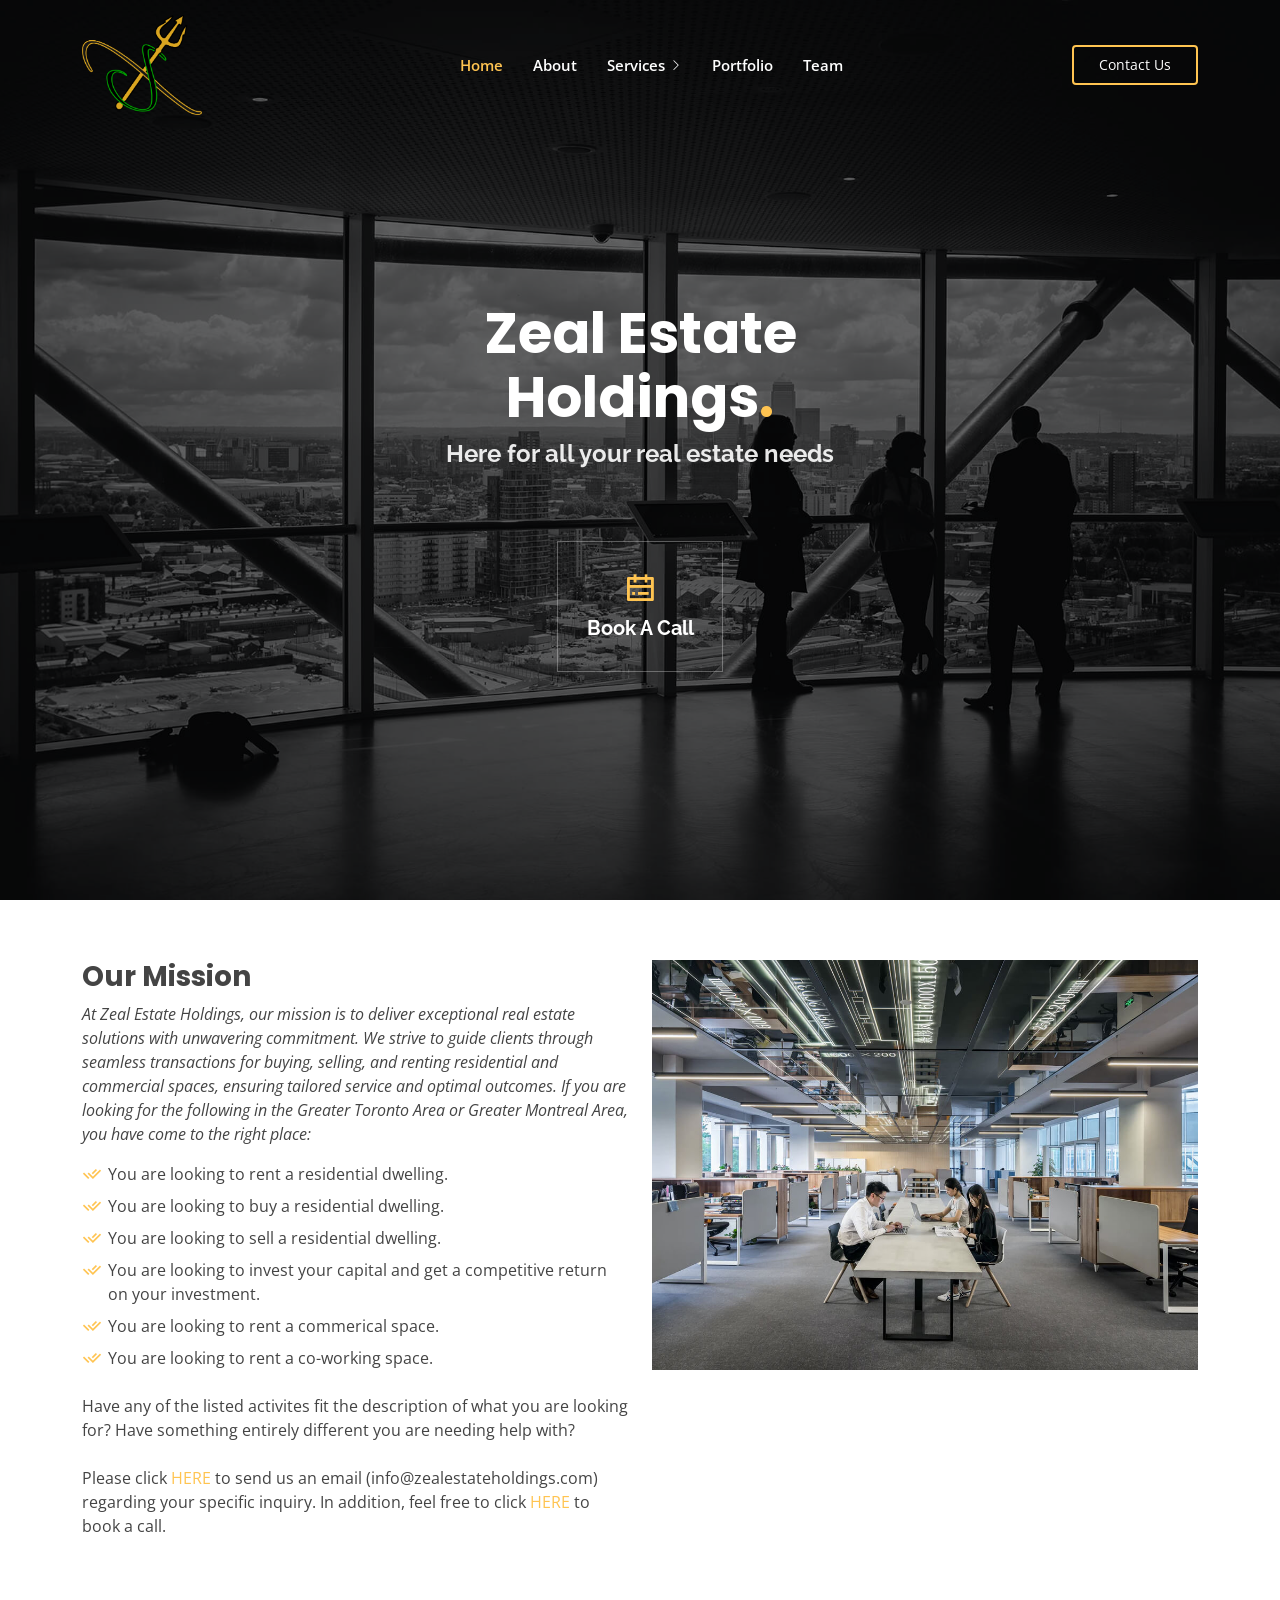
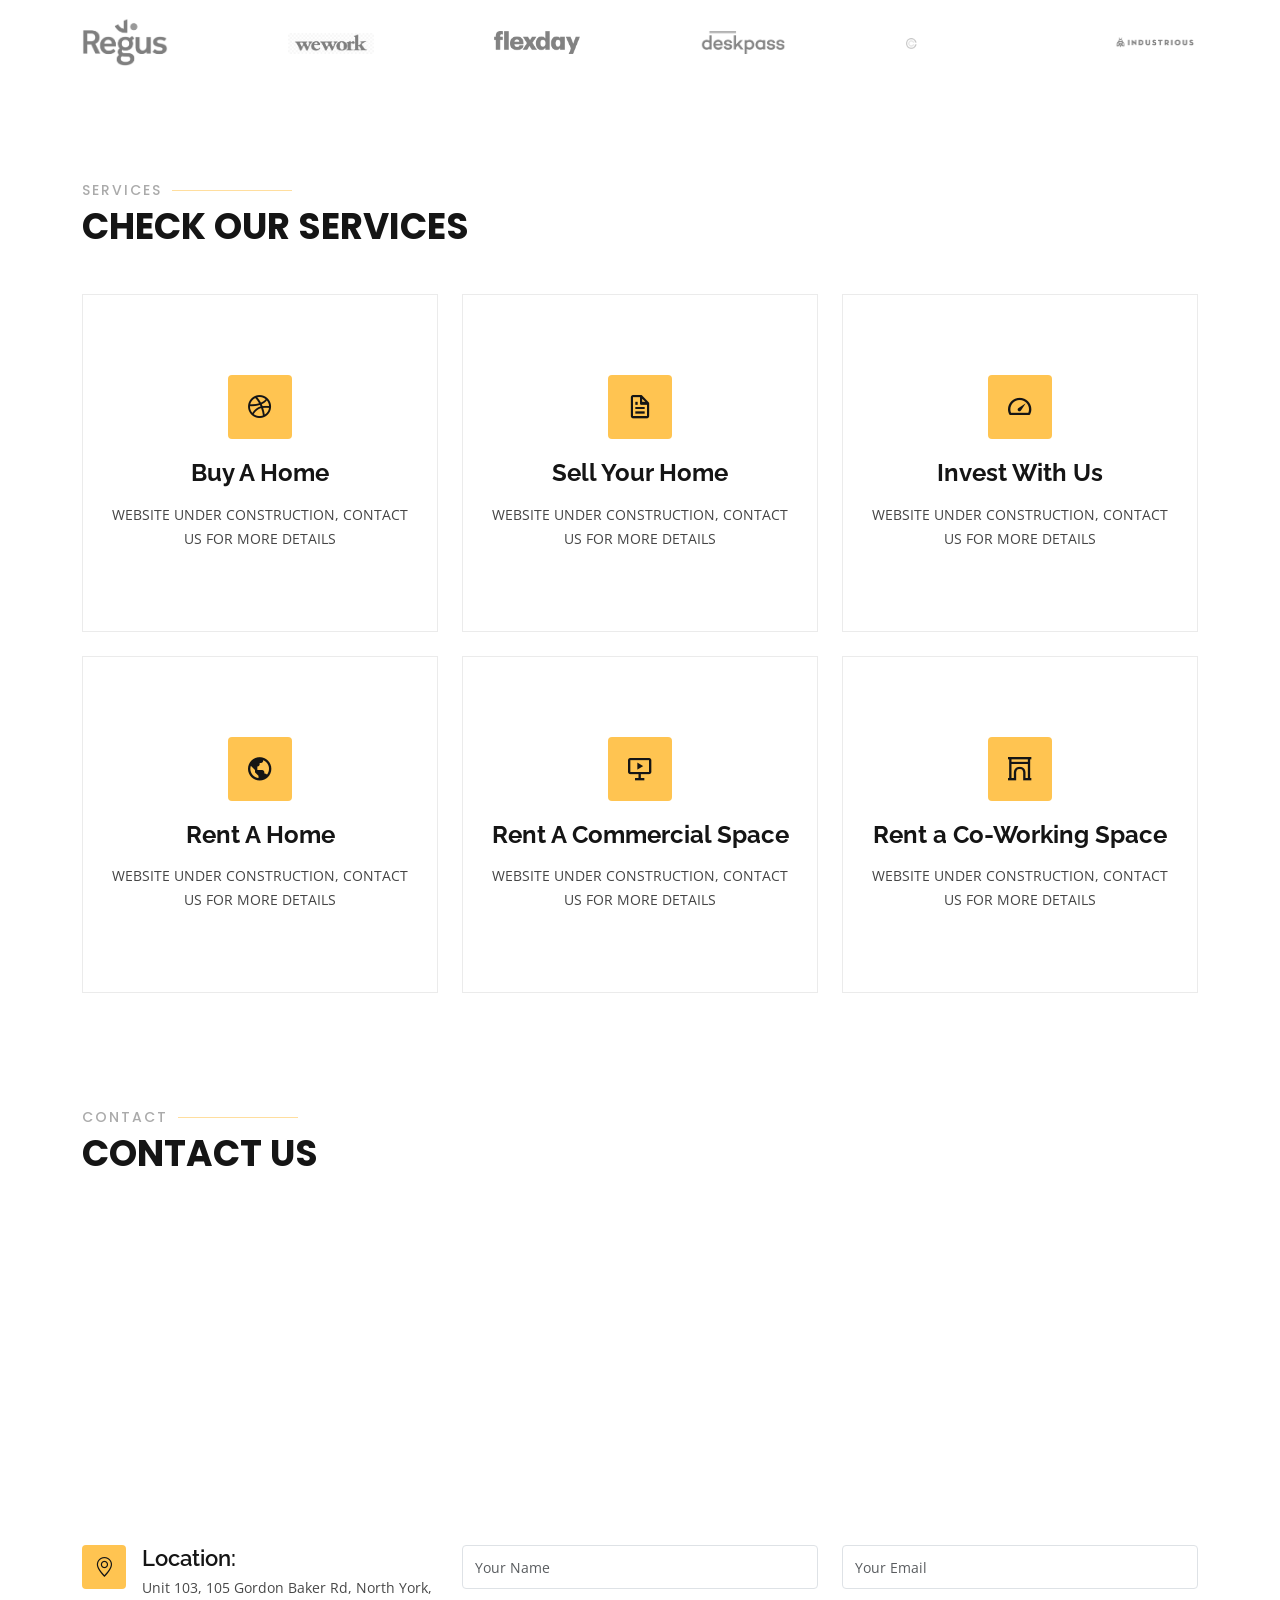
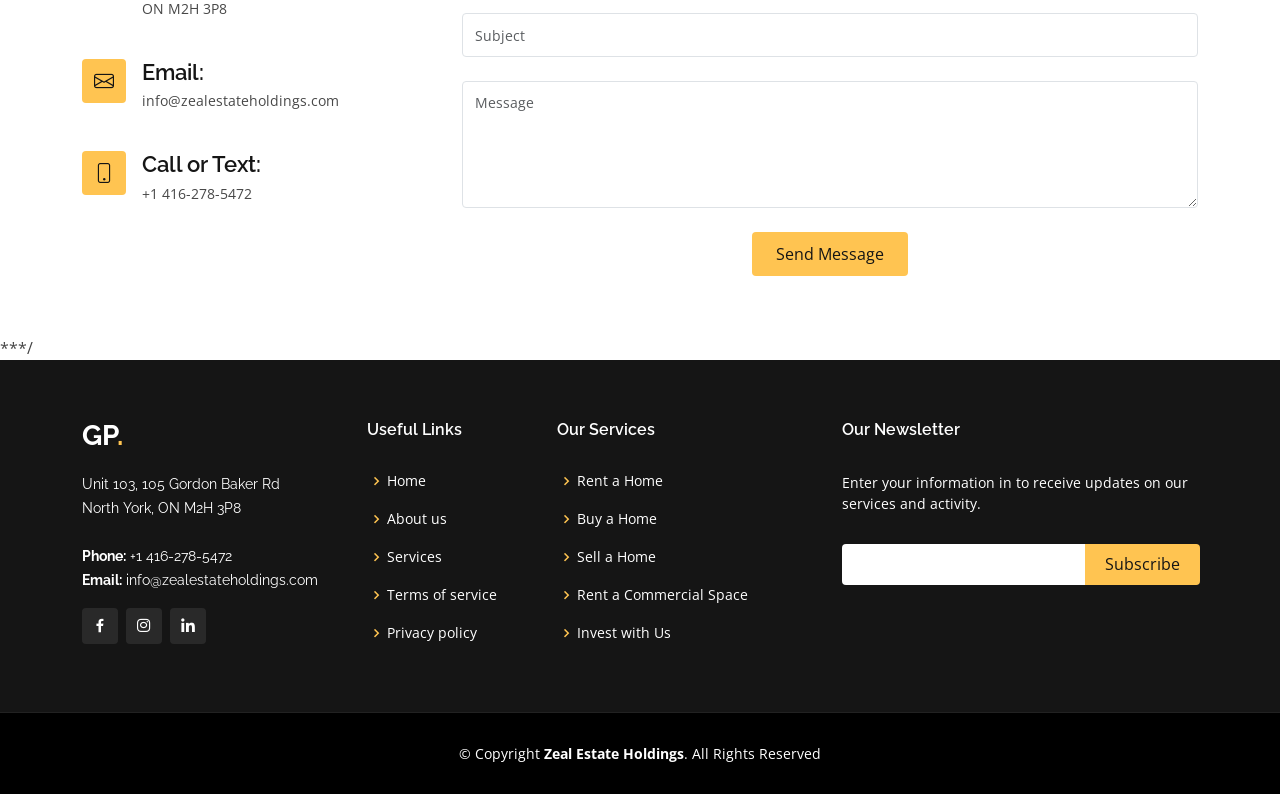
<file: index.html>
<!DOCTYPE html>
<html lang="en">

<head>
  <meta charset="utf-8">
  <meta content="width=device-width, initial-scale=1.0" name="viewport">

  <title>Zeal Estate Holdings Inc.</title>
  <meta content="" name="description">
  <meta content="" name="keywords">

  <!-- Favicons -->
  <link href="assets/img/Zeal_Estate_Holdings_Logo.png" rel="icon">
  <link href="assets/img/apple-touch-icon.png" rel="apple-touch-icon">

  <!-- Google Fonts -->
  <link href="https://fonts.googleapis.com/css?family=Open+Sans:300,300i,400,400i,600,600i,700,700i|Raleway:300,300i,400,400i,500,500i,600,600i,700,700i|Poppins:300,300i,400,400i,500,500i,600,600i,700,700i" rel="stylesheet">

  <!-- Vendor CSS Files -->
  <link href="assets/vendor/aos/aos.css" rel="stylesheet">
  <link href="assets/vendor/bootstrap/css/bootstrap.min.css" rel="stylesheet">
  <link href="assets/vendor/bootstrap-icons/bootstrap-icons.css" rel="stylesheet">
  <link href="assets/vendor/boxicons/css/boxicons.min.css" rel="stylesheet">
  <link href="assets/vendor/glightbox/css/glightbox.min.css" rel="stylesheet">
  <link href="assets/vendor/remixicon/remixicon.css" rel="stylesheet">
  <link href="assets/vendor/swiper/swiper-bundle.min.css" rel="stylesheet">

  <!-- Template Main CSS File -->
  <link href="assets/css/style.css" rel="stylesheet">

  <!-- =======================================================
  * Template Name: Gp
  * Template URL: https://bootstrapmade.com/gp-free-multipurpose-html-bootstrap-template/
  * Updated: Mar 17 2024 with Bootstrap v5.3.3
  * Author: BootstrapMade.com
  * License: https://bootstrapmade.com/license/
  ======================================================== -->
</head>

<body>

  <!-- ======= Header ======= -->
  <header id="header" class="fixed-top ">
    <div class="container d-flex align-items-center justify-content-lg-between">

      <a href="index.html" class="logo me-auto me-lg-0"><img src="assets/img/Zeal_Estate_Holdings_Logo.png" alt="" class="img-fluid"></a>

      <nav id="navbar" class="navbar order-last order-lg-0">
        <ul>
          <li><a class="nav-link scrollto active" href="#hero">Home</a></li>
          <li><a class="nav-link scrollto" href="#about">About</a></li>
          <li class="dropdown"><a class="nav-link" href="#"><span>Services</span> <i class="bi bi-chevron-right"></i></a>
            <ul>
              <li><a href="buyahome.html">Buy A Home</a></li>
              <li><a href="#">Sell Your Home</a></li>
              <li><a href="#">Invest With Us</a></li>
              <li><a href="#">Rent A Home</a></li>
              <li><a href="#">Rent A Commercial Space</a></li>
              <li><a href="#">Rent A Co-Working Space</a></li>
            </ul>
          </li>
          <li><a class="nav-link scrollto " href="#portfolio">Portfolio</a></li>
          <li><a class="nav-link scrollto" href="#team">Team</a></li>
        </ul>
        <i class="bi bi-list mobile-nav-toggle"></i>
      </nav><!-- .navbar -->

      <a href="#contact" class="contact-us-btn scrollto">Contact Us</a>

    </div>
  </header><!-- End Header -->

  <!-- ======= Hero Section ======= -->
  <section id="hero" class="d-flex align-items-center justify-content-center">
    <div class="container" data-aos="fade-up">

      <div class="row justify-content-center" data-aos="fade-up" data-aos-delay="150">
        <div class="col-xl-6 col-lg-8">
          <h1>Zeal Estate Holdings<span>.</span></h1>
          <h2>Here for all your real estate needs</h2>
        </div>
      </div>

      <div class="row gy-4 mt-5 justify-content-center" data-aos="zoom-in" data-aos-delay="250">
        <!--<div class="col-xl-2 col-md-4">
          <div class="icon-box">
            <i class="ri-store-line"></i>
            <h3><a href="">Lorem Ipsum</a></h3>
          </div>
        </div>
        <div class="col-xl-2 col-md-4">
          <div class="icon-box">
            <i class="ri-bar-chart-box-line"></i>
            <h3><a href="">Dolor Sitema</a></h3>
          </div>
        </div>-->
        <div class="col-xl-2 col-md-4">
          <div class="icon-box">
            <i class="ri-calendar-todo-line"></i>
            <h3><a href="https://calendly.com/zealestateholdings" target="_blank">Book A Call</a></h3>
          </div>
        </div>
        <!--<div class="col-xl-2 col-md-4">
          <div class="icon-box">
            <i class="ri-paint-brush-line"></i>
            <h3><a href="">Magni Dolores</a></h3>
          </div>
        </div>
        <div class="col-xl-2 col-md-4">
          <div class="icon-box">
            <i class="ri-database-2-line"></i>
            <h3><a href="">Nemos Enimade</a></h3>
          </div>
        </div>-->
      </div>

    </div>
  </section><!-- End Hero -->

  <main id="main">

    <!-- ======= About Section ======= -->
    <section id="about" class="about">
      <div class="container" data-aos="fade-up">

        <div class="row">
          <div class="col-lg-6 order-1 order-lg-2" data-aos="fade-left" data-aos-delay="100">
            <img src="assets/img/about.jpg" class="img-fluid" alt="">
          </div>
          <div class="col-lg-6 pt-4 pt-lg-0 order-2 order-lg-1 content" data-aos="fade-right" data-aos-delay="100">
            <h3>Our Mission</h3>
            <p class="fst-italic">
              At Zeal Estate Holdings, our mission is to deliver exceptional real estate solutions with unwavering commitment. We strive to guide clients through seamless transactions for buying, selling, and renting residential and commercial spaces, ensuring tailored service and optimal outcomes. If you are looking for the following in the Greater Toronto Area or Greater Montreal Area, you have come to the right place:
            </p>
            <ul>
              <li><i class="ri-check-double-line"></i> You are looking to rent a residential dwelling.</li>
              <li><i class="ri-check-double-line"></i> You are looking to buy a residential dwelling.</li>
              <li><i class="ri-check-double-line"></i> You are looking to sell a residential dwelling.</li>
              <li><i class="ri-check-double-line"></i> You are looking to invest your capital and get a competitive return on your investment.</li>
              <li><i class="ri-check-double-line"></i> You are looking to rent a commerical space.</li>
              <li><i class="ri-check-double-line"></i> You are looking to rent a co-working space.</li>
            </ul>
            <p>
              Have any of the listed activites fit the description of what you are looking for? Have something entirely different you are needing help with? <br><br> Please click <a href="mailto:info@zealestateholdings.com">HERE</a> to send us an email (info@zealestateholdings.com) regarding your specific inquiry. In addition, feel free to click <a href="https://calendly.com/zealestateholdings">HERE</a> to book a call.
            </p>
          </div>
        </div>

      </div>
    </section><!-- End About Section -->

    <!-- ======= Clients Section ======= -->
    <section id="clients" class="clients">
      <div class="container" data-aos="zoom-in">

        <div class="clients-slider swiper">
          <div class="swiper-wrapper align-items-center">
            <div class="swiper-slide"></a><img src="assets/img/clients/regus.png" class="img-fluid" alt=""></div>
            <div class="swiper-slide"></a><img src="assets/img/clients/wework.png" class="img-fluid" alt=""></div>
            <div class="swiper-slide"></a><img src="assets/img/clients/flexday.png" class="img-fluid" alt=""></div>
            <div class="swiper-slide"></a><img src="assets/img/clients/deskpass.png" class="img-fluid" alt=""></div>
            <div class="swiper-slide"></a><img src="assets/img/clients/coworkingcafe.png" class="img-fluid" alt=""></div>
            <div class="swiper-slide"></a><img src="assets/img/clients/industrious.png" class="img-fluid" alt=""></div>
          </div>
          <div class="swiper-pagination"></div>
        </div>

      </div>
    </section>
    <!-- End Clients Section -->

    <!-- ======= Features Section ======= -->

    <!--Disabling Features Section
    <section id="features" class="features">
      <div class="container" data-aos="fade-up">

        <div class="row">
          <div class="image col-lg-6" style='background-image: url("assets/img/features.jpg");' data-aos="fade-right"></div>
          <div class="col-lg-6" data-aos="fade-left" data-aos-delay="100">
            <div class="icon-box mt-5 mt-lg-0" data-aos="zoom-in" data-aos-delay="150">
              <i class="bx bx-receipt"></i>
              <h4>Est labore ad</h4>
              <p>Consequuntur sunt aut quasi enim aliquam quae harum pariatur laboris nisi ut aliquip</p>
            </div>
            <div class="icon-box mt-5" data-aos="zoom-in" data-aos-delay="150">
              <i class="bx bx-cube-alt"></i>
              <h4>Harum esse qui</h4>
              <p>Excepteur sint occaecat cupidatat non proident, sunt in culpa qui officia deserunt</p>
            </div>
            <div class="icon-box mt-5" data-aos="zoom-in" data-aos-delay="150">
              <i class="bx bx-images"></i>
              <h4>Aut occaecati</h4>
              <p>Aut suscipit aut cum nemo deleniti aut omnis. Doloribus ut maiores omnis facere</p>
            </div>
            <div class="icon-box mt-5" data-aos="zoom-in" data-aos-delay="150">
              <i class="bx bx-shield"></i>
              <h4>Beatae veritatis</h4>
              <p>Expedita veritatis consequuntur nihil tempore laudantium vitae denat pacta</p>
            </div>
          </div>
        </div>

      </div>
    </section>
    -->
    <!-- End Features Section-->
    
    <!-- ======= Services Section ======= -->
    <section id="services" class="services">
      <div class="container" data-aos="fade-up">

        <div class="section-title">
          <h2>Services</h2>
          <p>Check our Services</p>
        </div>

        <div class="row">
          <div class="col-lg-4 col-md-6 d-flex align-items-stretch" data-aos="zoom-in" data-aos-delay="100">
            <div class="icon-box">
              <div class="icon"><i class="bx bxl-dribbble"></i></div>
              <h4><a href="">Buy A Home</a></h4>
              <p>WEBSITE UNDER CONSTRUCTION, CONTACT US FOR MORE DETAILS</p>
            </div>
          </div>

          <div class="col-lg-4 col-md-6 d-flex align-items-stretch mt-4 mt-md-0" data-aos="zoom-in" data-aos-delay="200">
            <div class="icon-box">
              <div class="icon"><i class="bx bx-file"></i></div>
              <h4><a href="">Sell Your Home</a></h4>
              <p>WEBSITE UNDER CONSTRUCTION, CONTACT US FOR MORE DETAILS</p>
            </div>
          </div>

          <div class="col-lg-4 col-md-6 d-flex align-items-stretch mt-4 mt-lg-0" data-aos="zoom-in" data-aos-delay="300">
            <div class="icon-box">
              <div class="icon"><i class="bx bx-tachometer"></i></div>
              <h4><a href="">Invest With Us</a></h4>
              <p>WEBSITE UNDER CONSTRUCTION, CONTACT US FOR MORE DETAILS</p>
            </div>
          </div>

          <div class="col-lg-4 col-md-6 d-flex align-items-stretch mt-4" data-aos="zoom-in" data-aos-delay="100">
            <div class="icon-box">
              <div class="icon"><i class="bx bx-world"></i></div>
              <h4><a href="">Rent A Home</a></h4>
              <p>WEBSITE UNDER CONSTRUCTION, CONTACT US FOR MORE DETAILS</p>
            </div>
          </div>

          <div class="col-lg-4 col-md-6 d-flex align-items-stretch mt-4" data-aos="zoom-in" data-aos-delay="200">
            <div class="icon-box">
              <div class="icon"><i class="bx bx-slideshow"></i></div>
              <h4><a href="">Rent A Commercial Space</a></h4>
              <p>WEBSITE UNDER CONSTRUCTION, CONTACT US FOR MORE DETAILS</p>
            </div>
          </div>

          <div class="col-lg-4 col-md-6 d-flex align-items-stretch mt-4" data-aos="zoom-in" data-aos-delay="300">
            <div class="icon-box">
              <div class="icon"><i class="bx bx-arch"></i></div>
              <h4><a href="">Rent a Co-Working Space</a></h4>
              <p>WEBSITE UNDER CONSTRUCTION, CONTACT US FOR MORE DETAILS</p>
            </div>
          </div>

        </div>

      </div>
    </section>
    
    <!-- End Services Section -->
    <!-- UNDER CONSTRUCTION COMMENTING OUT everything below -->
   
    <!-- ======= Cta Section ======= -->
     <!--
    <section id="cta" class="cta">
      <div class="container" data-aos="zoom-in">

        <div class="text-center">
          <h3>Call To Action</h3>
          <p> Duis aute irure dolor in reprehenderit in voluptate velit esse cillum dolore eu fugiat nulla pariatur. Excepteur sint occaecat cupidatat non proident, sunt in culpa qui officia deserunt mollit anim id est laborum.</p>
          <a class="cta-btn" href="#">Call To Action</a>
        </div>

      </div>
    </section>-->
    <!-- End Cta Section -->

    <!-- ======= Portfolio Section ======= -->
    <!--
    <section id="portfolio" class="portfolio">
      <div class="container" data-aos="fade-up">

        <div class="section-title">
          <h2>Portfolio</h2>
          <p>Check our Portfolio</p>
        </div>

        <div class="row" data-aos="fade-up" data-aos-delay="100">
          <div class="col-lg-12 d-flex justify-content-center">
            <ul id="portfolio-flters">
              <li data-filter="*" class="filter-active">All</li>
              <li data-filter=".filter-app">App</li>
              <li data-filter=".filter-card">Card</li>
              <li data-filter=".filter-web">Web</li>
            </ul>
          </div>
        </div>

        <div class="row portfolio-container" data-aos="fade-up" data-aos-delay="200">

          <div class="col-lg-4 col-md-6 portfolio-item filter-app">
            <div class="portfolio-wrap">
              <img src="assets/img/portfolio/portfolio-1.jpg" class="img-fluid" alt="">
              <div class="portfolio-info">
                <h4>App 1</h4>
                <p>App</p>
                <div class="portfolio-links">
                  <a href="assets/img/portfolio/portfolio-1.jpg" data-gallery="portfolioGallery" class="portfolio-lightbox" title="App 1"><i class="bx bx-plus"></i></a>
                  <a href="portfolio-details.html" title="More Details"><i class="bx bx-link"></i></a>
                </div>
              </div>
            </div>
          </div>

          <div class="col-lg-4 col-md-6 portfolio-item filter-web">
            <div class="portfolio-wrap">
              <img src="assets/img/portfolio/portfolio-2.jpg" class="img-fluid" alt="">
              <div class="portfolio-info">
                <h4>Web 3</h4>
                <p>Web</p>
                <div class="portfolio-links">
                  <a href="assets/img/portfolio/portfolio-2.jpg" data-gallery="portfolioGallery" class="portfolio-lightbox" title="Web 3"><i class="bx bx-plus"></i></a>
                  <a href="portfolio-details.html" title="More Details"><i class="bx bx-link"></i></a>
                </div>
              </div>
            </div>
          </div>

          <div class="col-lg-4 col-md-6 portfolio-item filter-app">
            <div class="portfolio-wrap">
              <img src="assets/img/portfolio/portfolio-3.jpg" class="img-fluid" alt="">
              <div class="portfolio-info">
                <h4>App 2</h4>
                <p>App</p>
                <div class="portfolio-links">
                  <a href="assets/img/portfolio/portfolio-3.jpg" data-gallery="portfolioGallery" class="portfolio-lightbox" title="App 2"><i class="bx bx-plus"></i></a>
                  <a href="portfolio-details.html" title="More Details"><i class="bx bx-link"></i></a>
                </div>
              </div>
            </div>
          </div>

          <div class="col-lg-4 col-md-6 portfolio-item filter-card">
            <div class="portfolio-wrap">
              <img src="assets/img/portfolio/portfolio-4.jpg" class="img-fluid" alt="">
              <div class="portfolio-info">
                <h4>Card 2</h4>
                <p>Card</p>
                <div class="portfolio-links">
                  <a href="assets/img/portfolio/portfolio-4.jpg" data-gallery="portfolioGallery" class="portfolio-lightbox" title="Card 2"><i class="bx bx-plus"></i></a>
                  <a href="portfolio-details.html" title="More Details"><i class="bx bx-link"></i></a>
                </div>
              </div>
            </div>
          </div>

          <div class="col-lg-4 col-md-6 portfolio-item filter-web">
            <div class="portfolio-wrap">
              <img src="assets/img/portfolio/portfolio-5.jpg" class="img-fluid" alt="">
              <div class="portfolio-info">
                <h4>Web 2</h4>
                <p>Web</p>
                <div class="portfolio-links">
                  <a href="assets/img/portfolio/portfolio-5.jpg" data-gallery="portfolioGallery" class="portfolio-lightbox" title="Web 2"><i class="bx bx-plus"></i></a>
                  <a href="portfolio-details.html" title="More Details"><i class="bx bx-link"></i></a>
                </div>
              </div>
            </div>
          </div>

          <div class="col-lg-4 col-md-6 portfolio-item filter-app">
            <div class="portfolio-wrap">
              <img src="assets/img/portfolio/portfolio-6.jpg" class="img-fluid" alt="">
              <div class="portfolio-info">
                <h4>App 3</h4>
                <p>App</p>
                <div class="portfolio-links">
                  <a href="assets/img/portfolio/portfolio-6.jpg" data-gallery="portfolioGallery" class="portfolio-lightbox" title="App 3"><i class="bx bx-plus"></i></a>
                  <a href="portfolio-details.html" title="More Details"><i class="bx bx-link"></i></a>
                </div>
              </div>
            </div>
          </div>

          <div class="col-lg-4 col-md-6 portfolio-item filter-card">
            <div class="portfolio-wrap">
              <img src="assets/img/portfolio/portfolio-7.jpg" class="img-fluid" alt="">
              <div class="portfolio-info">
                <h4>Card 1</h4>
                <p>Card</p>
                <div class="portfolio-links">
                  <a href="assets/img/portfolio/portfolio-7.jpg" data-gallery="portfolioGallery" class="portfolio-lightbox" title="Card 1"><i class="bx bx-plus"></i></a>
                  <a href="portfolio-details.html" title="More Details"><i class="bx bx-link"></i></a>
                </div>
              </div>
            </div>
          </div>

          <div class="col-lg-4 col-md-6 portfolio-item filter-card">
            <div class="portfolio-wrap">
              <img src="assets/img/portfolio/portfolio-8.jpg" class="img-fluid" alt="">
              <div class="portfolio-info">
                <h4>Card 3</h4>
                <p>Card</p>
                <div class="portfolio-links">
                  <a href="assets/img/portfolio/portfolio-8.jpg" data-gallery="portfolioGallery" class="portfolio-lightbox" title="Card 3"><i class="bx bx-plus"></i></a>
                  <a href="portfolio-details.html" title="More Details"><i class="bx bx-link"></i></a>
                </div>
              </div>
            </div>
          </div>

          <div class="col-lg-4 col-md-6 portfolio-item filter-web">
            <div class="portfolio-wrap">
              <img src="assets/img/portfolio/portfolio-9.jpg" class="img-fluid" alt="">
              <div class="portfolio-info">
                <h4>Web 3</h4>
                <p>Web</p>
                <div class="portfolio-links">
                  <a href="assets/img/portfolio/portfolio-9.jpg" data-gallery="portfolioGallery" class="portfolio-lightbox" title="Web 3"><i class="bx bx-plus"></i></a>
                  <a href="portfolio-details.html" title="More Details"><i class="bx bx-link"></i></a>
                </div>
              </div>
            </div>
          </div>

        </div>

      </div>
    </section>-->
    <!-- End Portfolio Section -->

    <!-- ======= Counts Section ======= -->
    <!--
    <section id="counts" class="counts">
      <div class="container" data-aos="fade-up">

        <div class="row no-gutters">
          <div class="image col-xl-5 d-flex align-items-stretch justify-content-center justify-content-lg-start" data-aos="fade-right" data-aos-delay="100"></div>
          <div class="col-xl-7 ps-4 ps-lg-5 pe-4 pe-lg-1 d-flex align-items-stretch" data-aos="fade-left" data-aos-delay="100">
            <div class="content d-flex flex-column justify-content-center">
              <h3>Voluptatem dignissimos provident quasi</h3>
              <p>
                Lorem ipsum dolor sit amet, consectetur adipiscing elit, sed do eiusmod tempor incididunt ut labore et dolore magna aliqua. Duis aute irure dolor in reprehenderit
              </p>
              <div class="row">
                <div class="col-md-6 d-md-flex align-items-md-stretch">
                  <div class="count-box">
                    <i class="bi bi-emoji-smile"></i>
                    <span data-purecounter-start="0" data-purecounter-end="65" data-purecounter-duration="2" class="purecounter"></span>
                    <p><strong>Happy Clients</strong> consequuntur voluptas nostrum aliquid ipsam architecto ut.</p>
                  </div>
                </div>

                <div class="col-md-6 d-md-flex align-items-md-stretch">
                  <div class="count-box">
                    <i class="bi bi-journal-richtext"></i>
                    <span data-purecounter-start="0" data-purecounter-end="85" data-purecounter-duration="2" class="purecounter"></span>
                    <p><strong>Projects</strong> adipisci atque cum quia aspernatur totam laudantium et quia dere tan</p>
                  </div>
                </div>

                <div class="col-md-6 d-md-flex align-items-md-stretch">
                  <div class="count-box">
                    <i class="bi bi-clock"></i>
                    <span data-purecounter-start="0" data-purecounter-end="35" data-purecounter-duration="4" class="purecounter"></span>
                    <p><strong>Years of experience</strong> aut commodi quaerat modi aliquam nam ducimus aut voluptate non vel</p>
                  </div>
                </div>

                <div class="col-md-6 d-md-flex align-items-md-stretch">
                  <div class="count-box">
                    <i class="bi bi-award"></i>
                    <span data-purecounter-start="0" data-purecounter-end="20" data-purecounter-duration="4" class="purecounter"></span>
                    <p><strong>Awards</strong> rerum asperiores dolor alias quo reprehenderit eum et nemo pad der</p>
                  </div>
                </div>
              </div>
            </div>
          </div>
        </div>

      </div>
    </section>-->
    <!-- End Counts Section -->

    <!-- ======= Testimonials Section ======= -->
    <!--
    <section id="testimonials" class="testimonials">
      <div class="container" data-aos="zoom-in">

        <div class="testimonials-slider swiper" data-aos="fade-up" data-aos-delay="100">
          <div class="swiper-wrapper">

            <div class="swiper-slide">
              <div class="testimonial-item">
                <img src="assets/img/testimonials/testimonials-1.jpg" class="testimonial-img" alt="">
                <h3>Saul Goodman</h3>
                <h4>Ceo &amp; Founder</h4>
                <p>
                  <i class="bx bxs-quote-alt-left quote-icon-left"></i>
                  Proin iaculis purus consequat sem cure digni ssim donec porttitora entum suscipit rhoncus. Accusantium quam, ultricies eget id, aliquam eget nibh et. Maecen aliquam, risus at semper.
                  <i class="bx bxs-quote-alt-right quote-icon-right"></i>
                </p>
              </div>
            </div>-->
            <!-- End testimonial item -->

            <!--
            <div class="swiper-slide">
              <div class="testimonial-item">
                <img src="assets/img/testimonials/testimonials-2.jpg" class="testimonial-img" alt="">
                <h3>Sara Wilsson</h3>
                <h4>Designer</h4>
                <p>
                  <i class="bx bxs-quote-alt-left quote-icon-left"></i>
                  Export tempor illum tamen malis malis eram quae irure esse labore quem cillum quid cillum eram malis quorum velit fore eram velit sunt aliqua noster fugiat irure amet legam anim culpa.
                  <i class="bx bxs-quote-alt-right quote-icon-right"></i>
                </p>
              </div>
            </div>-->
            <!-- End testimonial item -->
            <!--
            <div class="swiper-slide">
              <div class="testimonial-item">
                <img src="assets/img/testimonials/testimonials-3.jpg" class="testimonial-img" alt="">
                <h3>Jena Karlis</h3>
                <h4>Store Owner</h4>
                <p>
                  <i class="bx bxs-quote-alt-left quote-icon-left"></i>
                  Enim nisi quem export duis labore cillum quae magna enim sint quorum nulla quem veniam duis minim tempor labore quem eram duis noster aute amet eram fore quis sint minim.
                  <i class="bx bxs-quote-alt-right quote-icon-right"></i>
                </p>
              </div>
            </div>-->
            <!-- End testimonial item -->

            <!--
            <div class="swiper-slide">
              <div class="testimonial-item">
                <img src="assets/img/testimonials/testimonials-4.jpg" class="testimonial-img" alt="">
                <h3>Matt Brandon</h3>
                <h4>Freelancer</h4>
                <p>
                  <i class="bx bxs-quote-alt-left quote-icon-left"></i>
                  Fugiat enim eram quae cillum dolore dolor amet nulla culpa multos export minim fugiat minim velit minim dolor enim duis veniam ipsum anim magna sunt elit fore quem dolore labore illum veniam.
                  <i class="bx bxs-quote-alt-right quote-icon-right"></i>
                </p>
              </div>
            </div>-->
            <!-- End testimonial item -->
            <!--
            <div class="swiper-slide">
              <div class="testimonial-item">
                <img src="assets/img/testimonials/testimonials-5.jpg" class="testimonial-img" alt="">
                <h3>John Larson</h3>
                <h4>Entrepreneur</h4>
                <p>
                  <i class="bx bxs-quote-alt-left quote-icon-left"></i>
                  Quis quorum aliqua sint quem legam fore sunt eram irure aliqua veniam tempor noster veniam enim culpa labore duis sunt culpa nulla illum cillum fugiat legam esse veniam culpa fore nisi cillum quid.
                  <i class="bx bxs-quote-alt-right quote-icon-right"></i>
                </p>
              </div>
            </div>-->
            <!-- End testimonial item -->
            <!--
          </div>
          <div class="swiper-pagination"></div>
        </div>

      </div>
    </section>-->
    <!-- End Testimonials Section -->

    <!-- ======= Team Section ======= -->
    <!--
    <section id="team" class="team">
      <div class="container" data-aos="fade-up">

        <div class="section-title">
          <h2>Team</h2>
          <p>Check our Team</p>
        </div>

        <div class="row">

          <div class="col-lg-3 col-md-6 d-flex align-items-stretch">
            <div class="member" data-aos="fade-up" data-aos-delay="100">
              <div class="member-img">
                <img src="assets/img/team/team-1.jpg" class="img-fluid" alt="">
                <div class="social">
                  <a href="https://www.facebook.com/saj.suben" target="_blank"><i class="bi bi-facebook"></i></a>
                  <a href="https://www.instagram.com/saj_suben/" target="_blank"><i class="bi bi-instagram"></i></a>
                  <a href="https://www.linkedin.com/in/sageewan-subendran-823188117/" target="_blank"><i class="bi bi-linkedin"></i></a>
                </div>
              </div>
              <div class="member-info">
                <h4>Sageewan Subendran</h4>
                <span>Owner & Chief Executive Officer</span>
              </div>
            </div>
          </div>
          -->

          <!--
          <div class="col-lg-3 col-md-6 d-flex align-items-stretch">
            <div class="member" data-aos="fade-up" data-aos-delay="200">
              <div class="member-img">
                <img src="assets/img/team/team-2.jpg" class="img-fluid" alt="">
                <div class="social">
                  <a href=""><i class="bi bi-twitter"></i></a>
                  <a href=""><i class="bi bi-facebook"></i></a>
                  <a href=""><i class="bi bi-instagram"></i></a>
                  <a href=""><i class="bi bi-linkedin"></i></a>
                </div>
              </div>
              <div class="member-info">
                <h4>Sarah Jhonson</h4>
                <span>Product Manager</span>
              </div>
            </div>
          </div>

          <div class="col-lg-3 col-md-6 d-flex align-items-stretch">
            <div class="member" data-aos="fade-up" data-aos-delay="300">
              <div class="member-img">
                <img src="assets/img/team/team-3.jpg" class="img-fluid" alt="">
                <div class="social">
                  <a href=""><i class="bi bi-twitter"></i></a>
                  <a href=""><i class="bi bi-facebook"></i></a>
                  <a href=""><i class="bi bi-instagram"></i></a>
                  <a href=""><i class="bi bi-linkedin"></i></a>
                </div>
              </div>
              <div class="member-info">
                <h4>William Anderson</h4>
                <span>CTO</span>
              </div>
            </div>
          </div>

          <div class="col-lg-3 col-md-6 d-flex align-items-stretch">
            <div class="member" data-aos="fade-up" data-aos-delay="400">
              <div class="member-img">
                <img src="assets/img/team/team-4.jpg" class="img-fluid" alt="">
                <div class="social">
                  <a href=""><i class="bi bi-twitter"></i></a>
                  <a href=""><i class="bi bi-facebook"></i></a>
                  <a href=""><i class="bi bi-instagram"></i></a>
                  <a href=""><i class="bi bi-linkedin"></i></a>
                </div>
              </div>
              <div class="member-info">
                <h4>Amanda Jepson</h4>
                <span>Accountant</span>
              </div>
            </div>
          </div>-->
          <!--
        </div>
      </div>
    </section>-->
    <!-- End Team Section -->

    <!-- ======= Contact Section ======= -->
    <section id="contact" class="contact">
      <div class="container" data-aos="fade-up">

        <div class="section-title">
          <h2>Contact</h2>
          <p>Contact Us</p>
        </div>

        <div>
          <iframe style="border:0; width: 100%; height: 270px;" src="https://www.google.com/maps/embed?pb=!1m14!1m8!1m3!1d12097.433213460943!2d-74.0062269!3d40.7101282!3m2!1i1024!2i768!4f13.1!3m3!1m2!1s0x0%3A0xb89d1fe6bc499443!2sDowntown+Conference+Center!5e0!3m2!1smk!2sbg!4v1539943755621" frameborder="0" allowfullscreen></iframe>
        </div>

        <div class="row mt-5">

          <div class="col-lg-4">
            <div class="info">
              <div class="address">
                <i class="bi bi-geo-alt"></i>
                <h4>Location:</h4>
                <p>Unit 103, 105 Gordon Baker Rd, North York, ON M2H 3P8</p>
              </div>

              <div class="email">
                <i class="bi bi-envelope"></i>
                <h4>Email:</h4>
                <p>info@zealestateholdings.com</p>
              </div>

              <div class="phone">
                <i class="bi bi-phone"></i>
                <h4>Call or Text:</h4>
                <p>+1 416-278-5472</p>
              </div>

            </div>

          </div>

          <div class="col-lg-8 mt-5 mt-lg-0">

            <form action="forms/contact.php" method="post" role="form" class="php-email-form">
              <div class="row">
                <div class="col-md-6 form-group">
                  <input type="text" name="name" class="form-control" id="name" placeholder="Your Name" required>
                </div>
                <div class="col-md-6 form-group mt-3 mt-md-0">
                  <input type="email" class="form-control" name="email" id="email" placeholder="Your Email" required>
                </div>
              </div>
              <div class="form-group mt-3">
                <input type="text" class="form-control" name="subject" id="subject" placeholder="Subject" required>
              </div>
              <div class="form-group mt-3">
                <textarea class="form-control" name="message" rows="5" placeholder="Message" required></textarea>
              </div>
              <div class="my-3">
                <div class="loading">Loading</div>
                <div class="error-message"></div>
                <div class="sent-message">Your message has been sent. Thank you!</div>
              </div>
              <div class="text-center"><button type="submit">Send Message</button></div>
            </form>

          </div>

        </div>

      </div>
    </section><!-- End Contact Section -->

  </main><!-- End #main -->

  ***/
  <!-- ======= Footer ======= -->
  <footer id="footer">
    <div class="footer-top">
      <div class="container">
        <div class="row">

          <div class="col-lg-3 col-md-6">
            <div class="footer-info">
              <h3>Gp<span>.</span></h3>
              <p>
                Unit 103, 105 Gordon Baker Rd <br>
                North York, ON M2H 3P8<br><br>
                <strong>Phone:</strong> +1 416-278-5472<br>
                <strong>Email:</strong> info@zealestateholdings.com<br>
              </p>
              <div class="social-links mt-3">
                <a href="#" class="facebook"><i class="bx bxl-facebook"></i></a>
                <a href="#" class="instagram"><i class="bx bxl-instagram"></i></a>
                <a href="https://www.linkedin.com/company/104807792" class="linkedin"><i class="bx bxl-linkedin"></i></a>
              </div>
            </div>
          </div>

          <div class="col-lg-2 col-md-6 footer-links">
            <h4>Useful Links</h4>
            <ul>
              <li><i class="bx bx-chevron-right"></i> <a href="#">Home</a></li>
              <li><i class="bx bx-chevron-right"></i> <a href="#">About us</a></li>
              <li><i class="bx bx-chevron-right"></i> <a href="#">Services</a></li>
              <li><i class="bx bx-chevron-right"></i> <a href="#">Terms of service</a></li>
              <li><i class="bx bx-chevron-right"></i> <a href="#">Privacy policy</a></li>
            </ul>
          </div>

          <div class="col-lg-3 col-md-6 footer-links">
            <h4>Our Services</h4>
            <ul>
              <li><i class="bx bx-chevron-right"></i> <a href="#">Rent a Home</a></li>
              <li><i class="bx bx-chevron-right"></i> <a href="#">Buy a Home</a></li>
              <li><i class="bx bx-chevron-right"></i> <a href="#">Sell a Home</a></li>
              <li><i class="bx bx-chevron-right"></i> <a href="#">Rent a Commercial Space</a></li>
              <li><i class="bx bx-chevron-right"></i> <a href="#">Invest with Us</a></li>
            </ul>
          </div>

          <div class="col-lg-4 col-md-6 footer-newsletter">
            <h4>Our Newsletter</h4>
            <p>Enter your information in to receive updates on our services and activity.</p>
            <form action="" method="post">
              <input type="email" name="email"><input type="submit" value="Subscribe">
            </form>

          </div>

        </div>
      </div>
    </div>

    <div class="container">
      <div class="copyright">
        &copy; Copyright <strong><span>Zeal Estate Holdings</span></strong>. All Rights Reserved
      </div>
    </div>
  </footer><!-- End Footer -->

  <div id="preloader"></div>
  <a href="#" class="back-to-top d-flex align-items-center justify-content-center"><i class="bi bi-arrow-up-short"></i></a>

  <!-- Vendor JS Files -->
  <script src="assets/vendor/purecounter/purecounter_vanilla.js"></script>
  <script src="assets/vendor/aos/aos.js"></script>
  <script src="assets/vendor/bootstrap/js/bootstrap.bundle.min.js"></script>
  <script src="assets/vendor/glightbox/js/glightbox.min.js"></script>
  <script src="assets/vendor/isotope-layout/isotope.pkgd.min.js"></script>
  <script src="assets/vendor/swiper/swiper-bundle.min.js"></script>
  <script src="assets/vendor/php-email-form/validate.js"></script>

  <!-- Template Main JS File -->
  <script src="assets/js/main.js"></script>

</body>

</html>
</file>
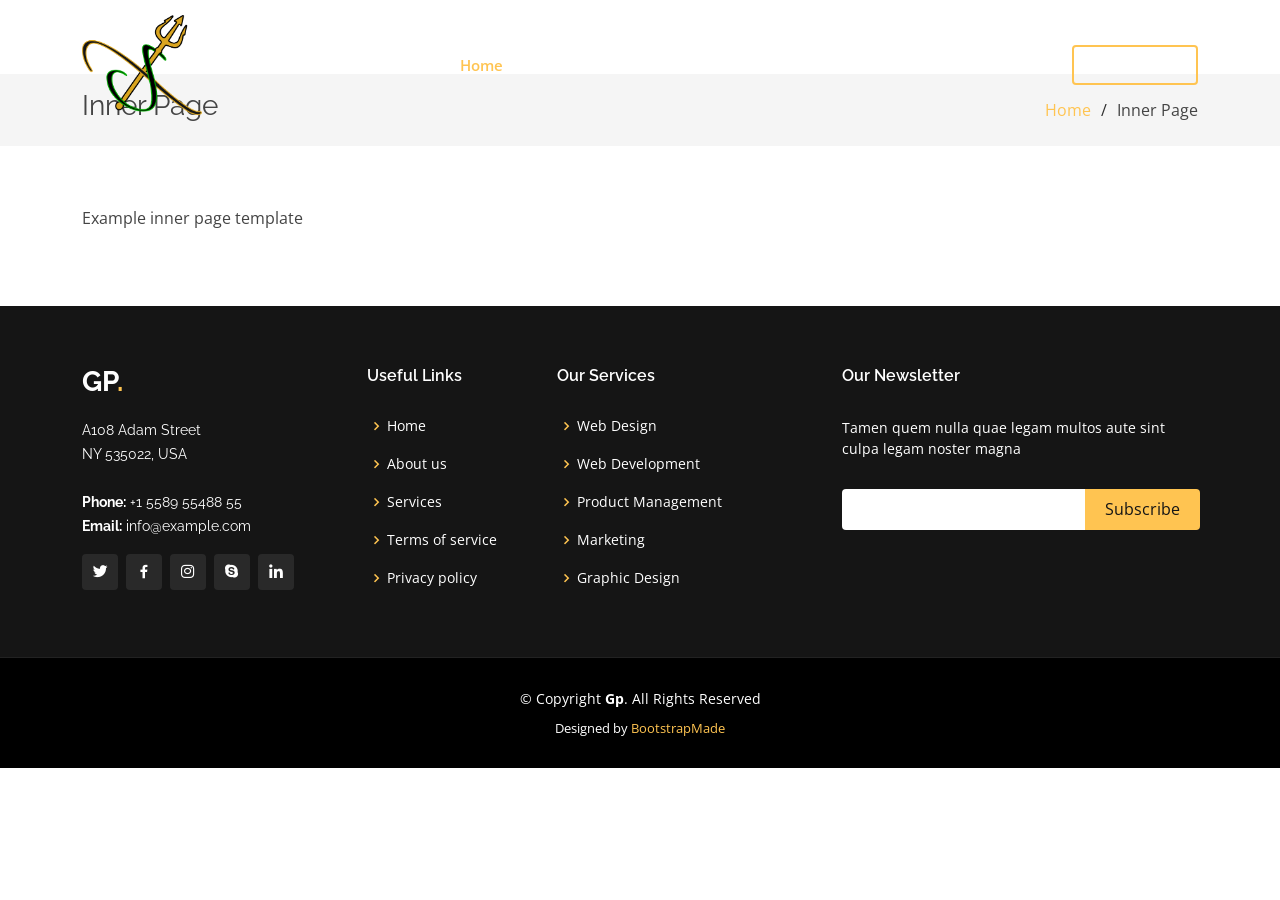
<file: inner-page.html>
<!DOCTYPE html>
<html lang="en">

<head>
  <meta charset="utf-8">
  <meta content="width=device-width, initial-scale=1.0" name="viewport">

  <title>Inner Page - Gp Bootstrap Template</title>
  <meta content="" name="description">
  <meta content="" name="keywords">

  <!-- Favicons -->
  <link href="assets/img/favicon.png" rel="icon">
  <link href="assets/img/apple-touch-icon.png" rel="apple-touch-icon">

  <!-- Google Fonts -->
  <link href="https://fonts.googleapis.com/css?family=Open+Sans:300,300i,400,400i,600,600i,700,700i|Raleway:300,300i,400,400i,500,500i,600,600i,700,700i|Poppins:300,300i,400,400i,500,500i,600,600i,700,700i" rel="stylesheet">

  <!-- Vendor CSS Files -->
  <link href="assets/vendor/aos/aos.css" rel="stylesheet">
  <link href="assets/vendor/bootstrap/css/bootstrap.min.css" rel="stylesheet">
  <link href="assets/vendor/bootstrap-icons/bootstrap-icons.css" rel="stylesheet">
  <link href="assets/vendor/boxicons/css/boxicons.min.css" rel="stylesheet">
  <link href="assets/vendor/glightbox/css/glightbox.min.css" rel="stylesheet">
  <link href="assets/vendor/remixicon/remixicon.css" rel="stylesheet">
  <link href="assets/vendor/swiper/swiper-bundle.min.css" rel="stylesheet">

  <!-- Template Main CSS File -->
  <link href="assets/css/style.css" rel="stylesheet">

  <!-- =======================================================
  * Template Name: Gp
  * Template URL: https://bootstrapmade.com/gp-free-multipurpose-html-bootstrap-template/
  * Updated: Mar 17 2024 with Bootstrap v5.3.3
  * Author: BootstrapMade.com
  * License: https://bootstrapmade.com/license/
  ======================================================== -->
</head>

<body>

  <!-- ======= Header ======= -->
  <header id="header" class="fixed-top ">
    <div class="container d-flex align-items-center justify-content-lg-between">

      <a href="index.html" class="logo me-auto me-lg-0"><img src="assets/img/Zeal_Estate_Holdings_Logo.png" alt="" class="img-fluid"></a>

      <nav id="navbar" class="navbar order-last order-lg-0">
        <ul>
          <li><a class="nav-link scrollto active" href="#hero">Home</a></li>
          <li><a class="nav-link scrollto" href="#about">About</a></li>
          <li class="dropdown"><a class="nav-link scrollto" href="#services"><span>Services</span> <i class="bi bi-chevron-right"></i></a>
            <ul>
              <li><a href="#">Buy A Home</a></li>
              <li><a href="#">Sell Your Home</a></li>
              <li><a href="#">Invest With Us</a></li>
              <li><a href="#">Rent A Home</a></li>
              <li><a href="#">Rent A Commercial Space</a></li>
              <li><a href="#">Rent A Co-Working Space</a></li>
            </ul>
          </li>
          <li><a class="nav-link scrollto " href="#portfolio">Portfolio</a></li>
          <li><a class="nav-link scrollto" href="#team">Team</a></li>
        </ul>
        <i class="bi bi-list mobile-nav-toggle"></i>
      </nav><!-- .navbar -->

      <a href="#contact" class="contact-us-btn scrollto">Contact Us</a>

    </div>
  </header><!-- End Header -->

  <main id="main">

    <!-- ======= Breadcrumbs ======= -->
    <section class="breadcrumbs">
      <div class="container">

        <div class="d-flex justify-content-between align-items-center">
          <h2>Inner Page</h2>
          <ol>
            <li><a href="index.html">Home</a></li>
            <li>Inner Page</li>
          </ol>
        </div>

      </div>
    </section><!-- End Breadcrumbs -->

    <section class="inner-page">
      <div class="container">
        <p>
          Example inner page template
        </p>
      </div>
    </section>

  </main><!-- End #main -->

  <!-- ======= Footer ======= -->
  <footer id="footer">
    <div class="footer-top">
      <div class="container">
        <div class="row">

          <div class="col-lg-3 col-md-6">
            <div class="footer-info">
              <h3>Gp<span>.</span></h3>
              <p>
                A108 Adam Street <br>
                NY 535022, USA<br><br>
                <strong>Phone:</strong> +1 5589 55488 55<br>
                <strong>Email:</strong> info@example.com<br>
              </p>
              <div class="social-links mt-3">
                <a href="#" class="twitter"><i class="bx bxl-twitter"></i></a>
                <a href="#" class="facebook"><i class="bx bxl-facebook"></i></a>
                <a href="#" class="instagram"><i class="bx bxl-instagram"></i></a>
                <a href="#" class="google-plus"><i class="bx bxl-skype"></i></a>
                <a href="#" class="linkedin"><i class="bx bxl-linkedin"></i></a>
              </div>
            </div>
          </div>

          <div class="col-lg-2 col-md-6 footer-links">
            <h4>Useful Links</h4>
            <ul>
              <li><i class="bx bx-chevron-right"></i> <a href="#">Home</a></li>
              <li><i class="bx bx-chevron-right"></i> <a href="#">About us</a></li>
              <li><i class="bx bx-chevron-right"></i> <a href="#">Services</a></li>
              <li><i class="bx bx-chevron-right"></i> <a href="#">Terms of service</a></li>
              <li><i class="bx bx-chevron-right"></i> <a href="#">Privacy policy</a></li>
            </ul>
          </div>

          <div class="col-lg-3 col-md-6 footer-links">
            <h4>Our Services</h4>
            <ul>
              <li><i class="bx bx-chevron-right"></i> <a href="#">Web Design</a></li>
              <li><i class="bx bx-chevron-right"></i> <a href="#">Web Development</a></li>
              <li><i class="bx bx-chevron-right"></i> <a href="#">Product Management</a></li>
              <li><i class="bx bx-chevron-right"></i> <a href="#">Marketing</a></li>
              <li><i class="bx bx-chevron-right"></i> <a href="#">Graphic Design</a></li>
            </ul>
          </div>

          <div class="col-lg-4 col-md-6 footer-newsletter">
            <h4>Our Newsletter</h4>
            <p>Tamen quem nulla quae legam multos aute sint culpa legam noster magna</p>
            <form action="" method="post">
              <input type="email" name="email"><input type="submit" value="Subscribe">
            </form>

          </div>

        </div>
      </div>
    </div>

    <div class="container">
      <div class="copyright">
        &copy; Copyright <strong><span>Gp</span></strong>. All Rights Reserved
      </div>
      <div class="credits">
        <!-- All the links in the footer should remain intact. -->
        <!-- You can delete the links only if you purchased the pro version. -->
        <!-- Licensing information: https://bootstrapmade.com/license/ -->
        <!-- Purchase the pro version with working PHP/AJAX contact form: https://bootstrapmade.com/gp-free-multipurpose-html-bootstrap-template/ -->
        Designed by <a href="https://bootstrapmade.com/">BootstrapMade</a>
      </div>
    </div>
  </footer><!-- End Footer -->

  <div id="preloader"></div>
  <a href="#" class="back-to-top d-flex align-items-center justify-content-center"><i class="bi bi-arrow-up-short"></i></a>

  <!-- Vendor JS Files -->
  <script src="assets/vendor/purecounter/purecounter_vanilla.js"></script>
  <script src="assets/vendor/aos/aos.js"></script>
  <script src="assets/vendor/bootstrap/js/bootstrap.bundle.min.js"></script>
  <script src="assets/vendor/glightbox/js/glightbox.min.js"></script>
  <script src="assets/vendor/isotope-layout/isotope.pkgd.min.js"></script>
  <script src="assets/vendor/swiper/swiper-bundle.min.js"></script>
  <script src="assets/vendor/php-email-form/validate.js"></script>

  <!-- Template Main JS File -->
  <script src="assets/js/main.js"></script>

</body>

</html>
</file>
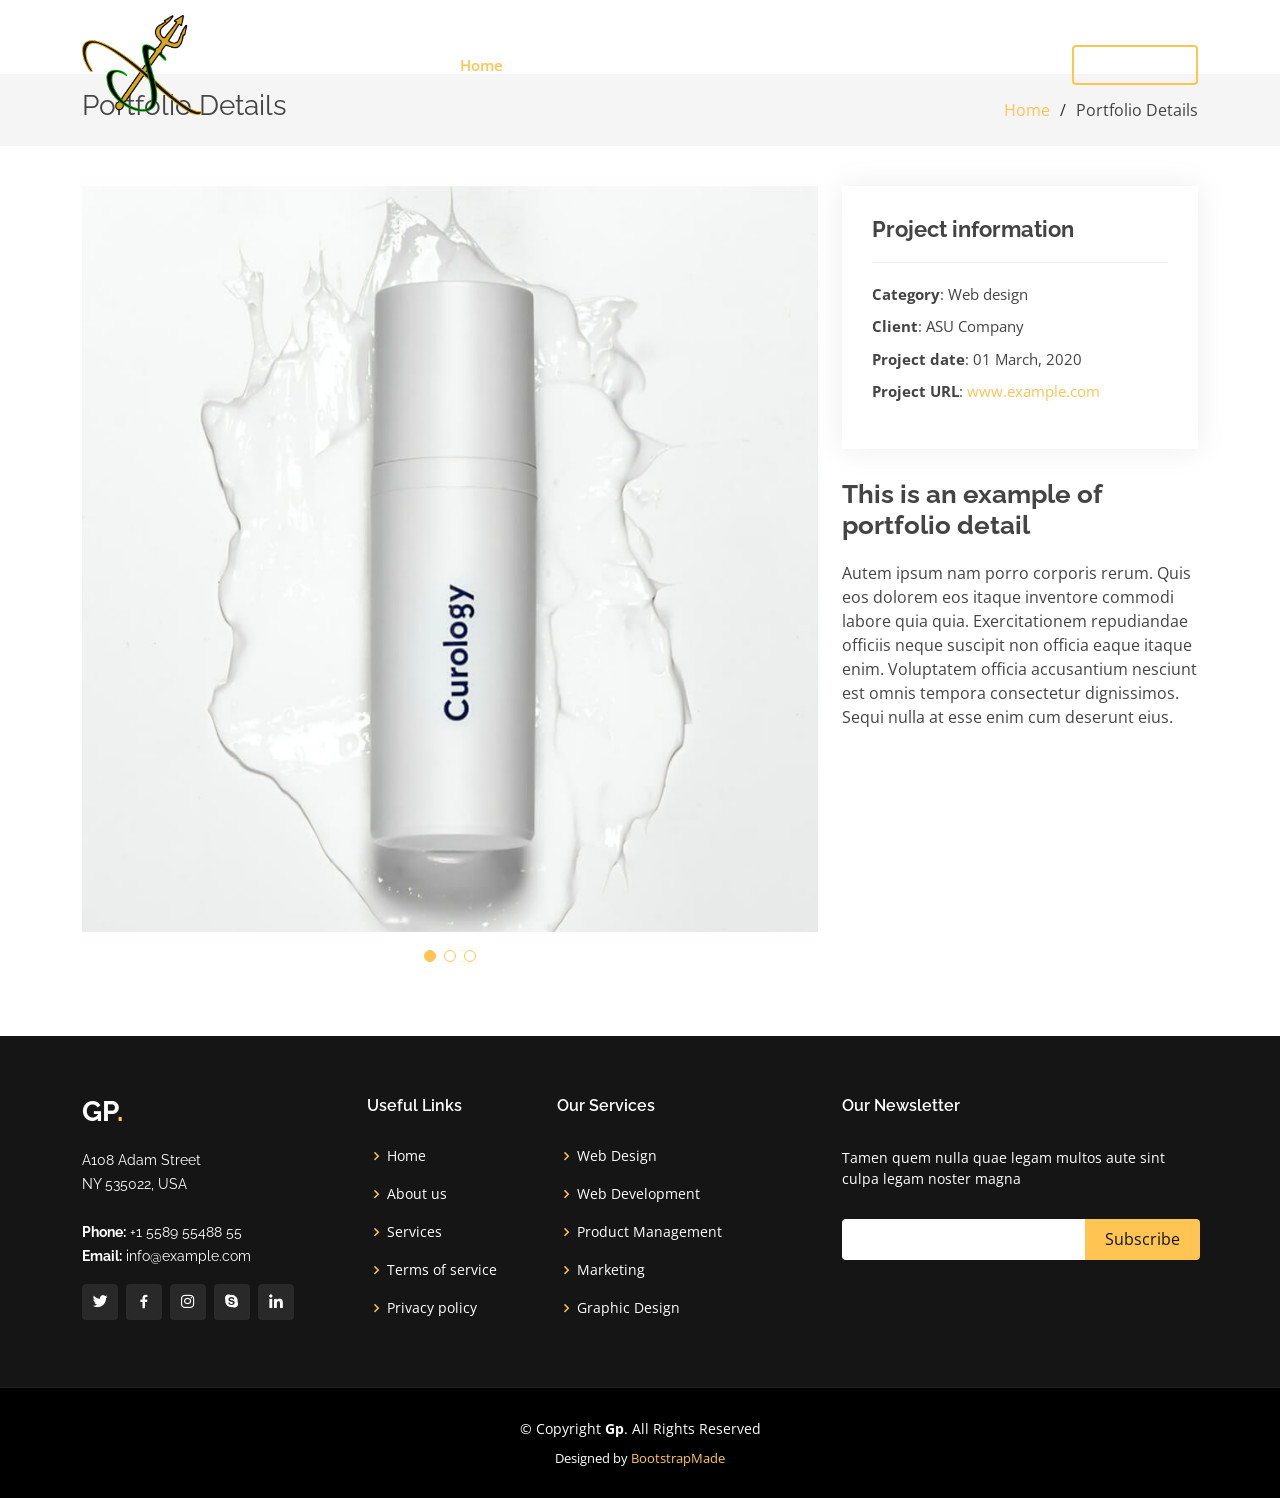
<file: portfolio-details.html>
<!DOCTYPE html>
<html lang="en">

<head>
  <meta charset="utf-8">
  <meta content="width=device-width, initial-scale=1.0" name="viewport">

  <title>Portfolio Details - Gp Bootstrap Template</title>
  <meta content="" name="description">
  <meta content="" name="keywords">

  <!-- Favicons -->
  <link href="assets/img/favicon.png" rel="icon">
  <link href="assets/img/apple-touch-icon.png" rel="apple-touch-icon">

  <!-- Google Fonts -->
  <link href="https://fonts.googleapis.com/css?family=Open+Sans:300,300i,400,400i,600,600i,700,700i|Raleway:300,300i,400,400i,500,500i,600,600i,700,700i|Poppins:300,300i,400,400i,500,500i,600,600i,700,700i" rel="stylesheet">

  <!-- Vendor CSS Files -->
  <link href="assets/vendor/aos/aos.css" rel="stylesheet">
  <link href="assets/vendor/bootstrap/css/bootstrap.min.css" rel="stylesheet">
  <link href="assets/vendor/bootstrap-icons/bootstrap-icons.css" rel="stylesheet">
  <link href="assets/vendor/boxicons/css/boxicons.min.css" rel="stylesheet">
  <link href="assets/vendor/glightbox/css/glightbox.min.css" rel="stylesheet">
  <link href="assets/vendor/remixicon/remixicon.css" rel="stylesheet">
  <link href="assets/vendor/swiper/swiper-bundle.min.css" rel="stylesheet">

  <!-- Template Main CSS File -->
  <link href="assets/css/style.css" rel="stylesheet">

  <!-- =======================================================
  * Template Name: Gp
  * Template URL: https://bootstrapmade.com/gp-free-multipurpose-html-bootstrap-template/
  * Updated: Mar 17 2024 with Bootstrap v5.3.3
  * Author: BootstrapMade.com
  * License: https://bootstrapmade.com/license/
  ======================================================== -->
</head>

<body>

  <!-- ======= Header ======= -->
  <header id="header" class="fixed-top ">
    <div class="container d-flex align-items-center justify-content-lg-between">

      <a href="index.html" class="logo me-auto me-lg-0"><img src="assets/img/Zeal_Estate_Holdings_Logo.png" alt="" class="img-fluid"></a>

      <nav id="navbar" class="navbar order-last order-lg-0">
        <ul>
          <li><a class="nav-link scrollto active" href="#hero">Home</a></li>
          <li><a class="nav-link scrollto" href="#about">About</a></li>
          <li class="dropdown"><a class="nav-link scrollto" href="#services"><span>Services</span> <i class="bi bi-chevron-right"></i></a>
            <ul>
              <li><a href="#">Buy A Home</a></li>
              <li><a href="#">Sell Your Home</a></li>
              <li><a href="#">Invest With Us</a></li>
              <li><a href="#">Rent A Home</a></li>
              <li><a href="#">Rent A Commercial Space</a></li>
              <li><a href="#">Rent A Co-Working Space</a></li>
            </ul>
          </li>
          <li><a class="nav-link scrollto " href="#portfolio">Portfolio</a></li>
          <li><a class="nav-link scrollto" href="#team">Team</a></li>
        </ul>
        <i class="bi bi-list mobile-nav-toggle"></i>
      </nav><!-- .navbar -->

      <a href="#contact" class="contact-us-btn scrollto">Contact Us</a>

    </div>
  </header><!-- End Header -->

  <main id="main">

    <!-- ======= Breadcrumbs ======= -->
    <section id="breadcrumbs" class="breadcrumbs">
      <div class="container">

        <div class="d-flex justify-content-between align-items-center">
          <h2>Portfolio Details</h2>
          <ol>
            <li><a href="index.html">Home</a></li>
            <li>Portfolio Details</li>
          </ol>
        </div>

      </div>
    </section><!-- End Breadcrumbs -->

    <!-- ======= Portfolio Details Section ======= -->
    <section id="portfolio-details" class="portfolio-details">
      <div class="container">

        <div class="row gy-4">

          <div class="col-lg-8">
            <div class="portfolio-details-slider swiper">
              <div class="swiper-wrapper align-items-center">

                <div class="swiper-slide">
                  <img src="assets/img/portfolio/portfolio-1.jpg" alt="">
                </div>

                <div class="swiper-slide">
                  <img src="assets/img/portfolio/portfolio-2.jpg" alt="">
                </div>

                <div class="swiper-slide">
                  <img src="assets/img/portfolio/portfolio-3.jpg" alt="">
                </div>

              </div>
              <div class="swiper-pagination"></div>
            </div>
          </div>

          <div class="col-lg-4">
            <div class="portfolio-info">
              <h3>Project information</h3>
              <ul>
                <li><strong>Category</strong>: Web design</li>
                <li><strong>Client</strong>: ASU Company</li>
                <li><strong>Project date</strong>: 01 March, 2020</li>
                <li><strong>Project URL</strong>: <a href="#">www.example.com</a></li>
              </ul>
            </div>
            <div class="portfolio-description">
              <h2>This is an example of portfolio detail</h2>
              <p>
                Autem ipsum nam porro corporis rerum. Quis eos dolorem eos itaque inventore commodi labore quia quia. Exercitationem repudiandae officiis neque suscipit non officia eaque itaque enim. Voluptatem officia accusantium nesciunt est omnis tempora consectetur dignissimos. Sequi nulla at esse enim cum deserunt eius.
              </p>
            </div>
          </div>

        </div>

      </div>
    </section><!-- End Portfolio Details Section -->

  </main><!-- End #main -->

  <!-- ======= Footer ======= -->
  <footer id="footer">
    <div class="footer-top">
      <div class="container">
        <div class="row">

          <div class="col-lg-3 col-md-6">
            <div class="footer-info">
              <h3>Gp<span>.</span></h3>
              <p>
                A108 Adam Street <br>
                NY 535022, USA<br><br>
                <strong>Phone:</strong> +1 5589 55488 55<br>
                <strong>Email:</strong> info@example.com<br>
              </p>
              <div class="social-links mt-3">
                <a href="#" class="twitter"><i class="bx bxl-twitter"></i></a>
                <a href="#" class="facebook"><i class="bx bxl-facebook"></i></a>
                <a href="#" class="instagram"><i class="bx bxl-instagram"></i></a>
                <a href="#" class="google-plus"><i class="bx bxl-skype"></i></a>
                <a href="#" class="linkedin"><i class="bx bxl-linkedin"></i></a>
              </div>
            </div>
          </div>

          <div class="col-lg-2 col-md-6 footer-links">
            <h4>Useful Links</h4>
            <ul>
              <li><i class="bx bx-chevron-right"></i> <a href="#">Home</a></li>
              <li><i class="bx bx-chevron-right"></i> <a href="#">About us</a></li>
              <li><i class="bx bx-chevron-right"></i> <a href="#">Services</a></li>
              <li><i class="bx bx-chevron-right"></i> <a href="#">Terms of service</a></li>
              <li><i class="bx bx-chevron-right"></i> <a href="#">Privacy policy</a></li>
            </ul>
          </div>

          <div class="col-lg-3 col-md-6 footer-links">
            <h4>Our Services</h4>
            <ul>
              <li><i class="bx bx-chevron-right"></i> <a href="#">Web Design</a></li>
              <li><i class="bx bx-chevron-right"></i> <a href="#">Web Development</a></li>
              <li><i class="bx bx-chevron-right"></i> <a href="#">Product Management</a></li>
              <li><i class="bx bx-chevron-right"></i> <a href="#">Marketing</a></li>
              <li><i class="bx bx-chevron-right"></i> <a href="#">Graphic Design</a></li>
            </ul>
          </div>

          <div class="col-lg-4 col-md-6 footer-newsletter">
            <h4>Our Newsletter</h4>
            <p>Tamen quem nulla quae legam multos aute sint culpa legam noster magna</p>
            <form action="" method="post">
              <input type="email" name="email"><input type="submit" value="Subscribe">
            </form>

          </div>

        </div>
      </div>
    </div>

    <div class="container">
      <div class="copyright">
        &copy; Copyright <strong><span>Gp</span></strong>. All Rights Reserved
      </div>
      <div class="credits">
        <!-- All the links in the footer should remain intact. -->
        <!-- You can delete the links only if you purchased the pro version. -->
        <!-- Licensing information: https://bootstrapmade.com/license/ -->
        <!-- Purchase the pro version with working PHP/AJAX contact form: https://bootstrapmade.com/gp-free-multipurpose-html-bootstrap-template/ -->
        Designed by <a href="https://bootstrapmade.com/">BootstrapMade</a>
      </div>
    </div>
  </footer><!-- End Footer -->

  <div id="preloader"></div>
  <a href="#" class="back-to-top d-flex align-items-center justify-content-center"><i class="bi bi-arrow-up-short"></i></a>

  <!-- Vendor JS Files -->
  <script src="assets/vendor/purecounter/purecounter_vanilla.js"></script>
  <script src="assets/vendor/aos/aos.js"></script>
  <script src="assets/vendor/bootstrap/js/bootstrap.bundle.min.js"></script>
  <script src="assets/vendor/glightbox/js/glightbox.min.js"></script>
  <script src="assets/vendor/isotope-layout/isotope.pkgd.min.js"></script>
  <script src="assets/vendor/swiper/swiper-bundle.min.js"></script>
  <script src="assets/vendor/php-email-form/validate.js"></script>

  <!-- Template Main JS File -->
  <script src="assets/js/main.js"></script>

</body>

</html>
</file>
<file: assets/css/style.css>
/**
* Template Name: Gp
* Template URL: https://bootstrapmade.com/gp-free-multipurpose-html-bootstrap-template/
* Updated: Mar 17 2024 with Bootstrap v5.3.3
* Author: BootstrapMade.com
* License: https://bootstrapmade.com/license/
*/

/*--------------------------------------------------------------
# General
--------------------------------------------------------------*/
body {
  font-family: "Open Sans", sans-serif;
  color: #444444;
}

a {
  color: #ffc451;
  text-decoration: none;
}

a:hover {
  color: #ffd584;
  text-decoration: none;
}

h1,
h2,
h3,
h4,
h5,
h6 {
  font-family: "Raleway", sans-serif;
}

/*--------------------------------------------------------------
# Back to top button
--------------------------------------------------------------*/
.back-to-top {
  position: fixed;
  visibility: hidden;
  opacity: 0;
  right: 15px;
  bottom: 15px;
  z-index: 996;
  background: #ffc451;
  width: 40px;
  height: 40px;
  border-radius: 4px;
  transition: all 0.4s;
}

.back-to-top i {
  font-size: 28px;
  color: #151515;
  line-height: 0;
}

.back-to-top:hover {
  background: #151515;
}

.back-to-top:hover i {
  color: #ffc451;
}

.back-to-top.active {
  visibility: visible;
  opacity: 1;
}

/*--------------------------------------------------------------
# Preloader
--------------------------------------------------------------*/
#preloader {
  position: fixed;
  top: 0;
  left: 0;
  right: 0;
  bottom: 0;
  z-index: 9999;
  overflow: hidden;
  background: #151515;
}

#preloader:before {
  content: "";
  position: fixed;
  top: calc(50% - 0px);
  left: calc(50% - 30px);
  border: 6px solid #ffc451;
  border-top-color: #151515;
  border-bottom-color: #151515;
  border-radius: 50%;
  width: 60px;
  height: 60px;
  animation: animate-preloader 1s linear infinite;
}

@keyframes animate-preloader {
  0% {
    transform: rotate(0deg);
  }

  100% {
    transform: rotate(360deg);
  }
}

/*--------------------------------------------------------------
# Disable aos animation delay on mobile devices
--------------------------------------------------------------*/
@media screen and (max-width: 768px) {
  [data-aos-delay] {
    transition-delay: 0 !important;
  }
}

/*--------------------------------------------------------------
# Header
--------------------------------------------------------------*/
#header {
  transition: all 0.5s;
  z-index: 997;
  padding: 15px 0;
}

#header.header-scrolled,
#header.header-inner-pages {
  background: rgba(0, 0, 0, 0.8);
}

#header .logo {
  font-size: 32px;
  margin: 0;
  padding: 0;
  line-height: 1;
  font-weight: 700;
  letter-spacing: 2px;
  text-transform: uppercase;
}

#header .logo a {
  color: #fff;
}

#header .logo a span {
  color: #ffc451;
}

#header .logo img {
  max-height: 100px;
}

/*--------------------------------------------------------------
#  Get Startet Button
--------------------------------------------------------------*/
.contact-us-btn {
  color: #fff;
  border-radius: 4px;
  padding: 7px 25px 8px 25px;
  white-space: nowrap;
  transition: 0.3s;
  font-size: 14px;
  display: inline-block;
  border: 2px solid #ffc451;
}

.contact-us-btn:hover {
  background: #ffbb38;
  color: #343a40;
}

@media (max-width: 992px) {
  .contact-us-btn {
    padding: 7px 20px 8px 20px;
    margin-right: 15px;
  }
}

/*--------------------------------------------------------------
# Navigation Menu
--------------------------------------------------------------*/
/**
* Desktop Navigation 
*/
.navbar {
  padding: 0;
}

.navbar ul {
  margin: 0;
  padding: 0;
  display: flex;
  list-style: none;
  align-items: center;
}

.navbar li {
  position: relative;
}

.navbar a,
.navbar a:focus {
  display: flex;
  align-items: center;
  justify-content: space-between;
  padding: 10px 0 10px 30px;
  font-size: 15px;
  font-weight: 600;
  color: #fff;
  white-space: nowrap;
  transition: 0.3s;
}

.navbar a i,
.navbar a:focus i {
  font-size: 12px;
  line-height: 0;
  margin-left: 5px;
}

.navbar a:hover,
.navbar .active,
.navbar .active:focus,
.navbar li:hover>a {
  color: #ffc451;
}

.navbar .dropdown ul {
  display: block;
  position: absolute;
  left: 14px;
  top: calc(100% + 30px);
  margin: 0;
  padding: 10px 0;
  z-index: 99;
  opacity: 0;
  visibility: hidden;
  background: #fff;
  box-shadow: 0px 0px 30px rgba(127, 137, 161, 0.25);
  transition: 0.3s;
}

.navbar .dropdown ul li {
  min-width: 200px;
}

.navbar .dropdown ul a {
  padding: 10px 20px;
  font-size: 14px;
  text-transform: none;
  color: #151515;
  font-weight: 400;
}

.navbar .dropdown ul a i {
  font-size: 12px;
}

.navbar .dropdown ul a:hover,
.navbar .dropdown ul .active:hover,
.navbar .dropdown ul li:hover>a {
  background-color: #ffc451;
}

.navbar .dropdown:hover>ul {
  opacity: 1;
  top: 100%;
  visibility: visible;
}

.navbar .dropdown .dropdown ul {
  top: 0;
  left: calc(100% - 30px);
  visibility: hidden;
}

.navbar .dropdown .dropdown:hover>ul {
  opacity: 1;
  top: 0;
  left: 100%;
  visibility: visible;
}

@media (max-width: 1366px) {
  .navbar .dropdown .dropdown ul {
    left: -90%;
  }

  .navbar .dropdown .dropdown:hover>ul {
    left: -100%;
  }
}

/**
* Mobile Navigation 
*/
.mobile-nav-toggle {
  color: #fff;
  font-size: 28px;
  cursor: pointer;
  display: none;
  line-height: 0;
  transition: 0.5s;
}

@media (max-width: 991px) {
  .mobile-nav-toggle {
    display: block;
  }

  .navbar ul {
    display: none;
  }
}

.navbar-mobile {
  position: fixed;
  overflow: hidden;
  top: 0;
  right: 0;
  left: 0;
  bottom: 0;
  background: rgba(0, 0, 0, 0.9);
  transition: 0.3s;
  z-index: 999;
}

.navbar-mobile .mobile-nav-toggle {
  position: absolute;
  top: 15px;
  right: 15px;
}

.navbar-mobile ul {
  display: block;
  position: absolute;
  top: 55px;
  right: 15px;
  bottom: 15px;
  left: 15px;
  padding: 10px 0;
  background-color: #fff;
  overflow-y: auto;
  transition: 0.3s;
}

.navbar-mobile a,
.navbar-mobile a:focus {
  padding: 10px 20px;
  font-size: 15px;
  color: #151515;
}

.navbar-mobile a:hover,
.navbar-mobile .active,
.navbar-mobile li:hover>a {
  color: #151515;
  background-color: #ffc451;
}

.navbar-mobile .getstarted,
.navbar-mobile .getstarted:focus {
  margin: 15px;
}

.navbar-mobile .dropdown ul {
  position: static;
  display: none;
  margin: 10px 20px;
  padding: 10px 0;
  z-index: 99;
  opacity: 1;
  visibility: visible;
  background: #fff;
  box-shadow: 0px 0px 30px rgba(127, 137, 161, 0.25);
}

.navbar-mobile .dropdown ul li {
  min-width: 200px;
}

.navbar-mobile .dropdown ul a {
  padding: 10px 20px;
  color: #151515;
}

.navbar-mobile .dropdown ul a i {
  font-size: 12px;
}

.navbar-mobile .dropdown ul a:hover,
.navbar-mobile .dropdown ul .active:hover,
.navbar-mobile .dropdown ul li:hover>a {
  background-color: #ffc451;
}

.navbar-mobile .dropdown>.dropdown-active {
  display: block;
}

/*--------------------------------------------------------------
# Hero Section
--------------------------------------------------------------*/
#hero {
  width: 100%;
  min-height: 100vh;
  background: url("../img/hero-bg.jpg") top center;
  background-size: cover;
  position: relative;
}

#hero:before {
  content: "";
  background: rgba(0, 0, 0, 0.6);
  position: absolute;
  bottom: 0;
  top: 0;
  left: 0;
  right: 0;
}

#hero .container {
  position: relative;
  padding-top: 74px;
  text-align: center;
}

#hero h1 {
  margin: 0;
  font-size: 56px;
  font-weight: 700;
  line-height: 64px;
  color: #fff;
  font-family: "Poppins", sans-serif;
}

#hero h1 span {
  color: #ffc451;
}

#hero h2 {
  color: rgba(255, 255, 255, 0.9);
  margin: 10px 0 0 0;
  font-size: 24px;
}

#hero .icon-box {
  padding: 30px 20px;
  transition: ease-in-out 0.3s;
  border: 1px solid rgba(255, 255, 255, 0.3);
  height: 100%;
  text-align: center;
}

#hero .icon-box i {
  font-size: 32px;
  line-height: 1;
  color: #ffc451;
}

#hero .icon-box h3 {
  font-weight: 700;
  margin: 10px 0 0 0;
  padding: 0;
  line-height: 1;
  font-size: 20px;
  line-height: 26px;
}

#hero .icon-box h3 a {
  color: #fff;
  transition: ease-in-out 0.3s;
}

#hero .icon-box h3 a:hover {
  color: #ffc451;
}

#hero .icon-box:hover {
  border-color: #ffc451;
}

@media (min-width: 1024px) {
  #hero {
    background-attachment: fixed;
  }
}

@media (max-width: 768px) {
  #hero h1 {
    font-size: 28px;
    line-height: 36px;
  }

  #hero h2 {
    font-size: 20px;
    line-height: 24px;
  }
}

/*--------------------------------------------------------------
# Sections General
--------------------------------------------------------------*/
section {
  padding: 60px 0;
  overflow: hidden;
}

.section-title {
  padding-bottom: 40px;
}

.section-title h2 {
  font-size: 14px;
  font-weight: 500;
  padding: 0;
  line-height: 1px;
  margin: 0 0 5px 0;
  letter-spacing: 2px;
  text-transform: uppercase;
  color: #aaaaaa;
  font-family: "Poppins", sans-serif;
}

.section-title h2::after {
  content: "";
  width: 120px;
  height: 1px;
  display: inline-block;
  background: #ffde9e;
  margin: 4px 10px;
}

.section-title p {
  margin: 0;
  margin: 0;
  font-size: 36px;
  font-weight: 700;
  text-transform: uppercase;
  font-family: "Poppins", sans-serif;
  color: #151515;
}

/*--------------------------------------------------------------
# About
--------------------------------------------------------------*/
.about .content h3 {
  font-weight: 700;
  font-size: 28px;
  font-family: "Poppins", sans-serif;
}

.about .content ul {
  list-style: none;
  padding: 0;
}

.about .content ul li {
  padding: 0 0 8px 26px;
  position: relative;
}

.about .content ul i {
  position: absolute;
  font-size: 20px;
  left: 0;
  top: -3px;
  color: #ffc451;
}

.about .content p:last-child {
  margin-bottom: 0;
}

/*--------------------------------------------------------------
# Clients
--------------------------------------------------------------*/
.clients {
  padding-top: 20px;
}

.clients .swiper-slide img {
  opacity: 0.5;
  transition: 0.3s;
  filter: grayscale(100);
}

.clients .swiper-slide img:hover {
  filter: none;
  opacity: 1;
}

.clients .swiper-pagination {
  margin-top: 20px;
  position: relative;
}

.clients .swiper-pagination .swiper-pagination-bullet {
  width: 12px;
  height: 12px;
  background-color: #fff;
  opacity: 1;
  background-color: #ddd;
}

.clients .swiper-pagination .swiper-pagination-bullet-active {
  background-color: #ffc451;
}

/*--------------------------------------------------------------
# Features
--------------------------------------------------------------*/
.features {
  padding-top: 20px;
}

.features .icon-box {
  padding-left: 15px;
}

.features .icon-box h4 {
  font-size: 20px;
  font-weight: 700;
  margin: 5px 0 10px 60px;
}

.features .icon-box i {
  font-size: 48px;
  float: left;
  color: #ffc451;
}

.features .icon-box p {
  font-size: 15px;
  color: #848484;
  margin-left: 60px;
}

.features .image {
  background-position: center center;
  background-repeat: no-repeat;
  background-size: cover;
  min-height: 400px;
}

/*--------------------------------------------------------------
# Services
--------------------------------------------------------------*/
.services .icon-box {
  text-align: center;
  border: 1px solid #ebebeb;
  padding: 80px 20px;
  transition: all ease-in-out 0.3s;
  background: #fff;
}

.services .icon-box .icon {
  margin: 0 auto;
  width: 64px;
  height: 64px;
  background: #ffc451;
  border-radius: 4px;
  display: flex;
  align-items: center;
  justify-content: center;
  margin-bottom: 20px;
  transition: 0.3s;
}

.services .icon-box .icon i {
  color: #151515;
  font-size: 28px;
  transition: ease-in-out 0.3s;
}

.services .icon-box h4 {
  font-weight: 700;
  margin-bottom: 15px;
  font-size: 24px;
}

.services .icon-box h4 a {
  color: #151515;
  transition: ease-in-out 0.3s;
}

.services .icon-box h4 a:hover {
  color: #ffc451;
}

.services .icon-box p {
  line-height: 24px;
  font-size: 14px;
  margin-bottom: 0;
}

.services .icon-box:hover {
  border-color: #fff;
  box-shadow: 0px 0 25px 0 rgba(0, 0, 0, 0.1);
  transform: translateY(-10px);
}

/*--------------------------------------------------------------
# Cta
--------------------------------------------------------------*/
.cta {
  background: linear-gradient(rgba(2, 2, 2, 0.5), rgba(0, 0, 0, 0.5)), url("../img/cta-bg.jpg") fixed center center;
  background-size: cover;
  padding: 60px 0;
}

.cta h3 {
  color: #fff;
  font-size: 28px;
  font-weight: 700;
}

.cta p {
  color: #fff;
}

.cta .cta-btn {
  font-family: "Raleway", sans-serif;
  font-weight: 600;
  font-size: 16px;
  letter-spacing: 1px;
  display: inline-block;
  padding: 8px 28px;
  border-radius: 4px;
  transition: 0.5s;
  margin-top: 10px;
  border: 2px solid #fff;
  color: #fff;
}

.cta .cta-btn:hover {
  background: #ffc451;
  border-color: #ffc451;
  color: #151515;
}

/*--------------------------------------------------------------
# Portfolio
--------------------------------------------------------------*/
.portfolio .portfolio-item {
  margin-bottom: 30px;
}

.portfolio #portfolio-flters {
  padding: 0;
  margin: 0 auto 20px auto;
  list-style: none;
  text-align: center;
}

.portfolio #portfolio-flters li {
  cursor: pointer;
  display: inline-block;
  padding: 8px 15px 10px 15px;
  font-size: 14px;
  font-weight: 600;
  line-height: 1;
  text-transform: uppercase;
  color: #444444;
  margin-bottom: 5px;
  transition: all 0.3s ease-in-out;
  border-radius: 3px;
}

.portfolio #portfolio-flters li:hover,
.portfolio #portfolio-flters li.filter-active {
  color: #151515;
  background: #ffc451;
}

.portfolio #portfolio-flters li:last-child {
  margin-right: 0;
}

.portfolio .portfolio-wrap {
  transition: 0.3s;
  position: relative;
  overflow: hidden;
  z-index: 1;
  background: rgba(21, 21, 21, 0.6);
}

.portfolio .portfolio-wrap::before {
  content: "";
  background: rgba(21, 21, 21, 0.6);
  position: absolute;
  left: 0;
  right: 0;
  top: 0;
  bottom: 0;
  transition: all ease-in-out 0.3s;
  z-index: 2;
  opacity: 0;
}

.portfolio .portfolio-wrap img {
  transition: all ease-in-out 0.3s;
}

.portfolio .portfolio-wrap .portfolio-info {
  opacity: 0;
  position: absolute;
  top: 0;
  left: 0;
  right: 0;
  bottom: 0;
  z-index: 3;
  transition: all ease-in-out 0.3s;
  display: flex;
  flex-direction: column;
  justify-content: flex-end;
  align-items: flex-start;
  padding: 20px;
}

.portfolio .portfolio-wrap .portfolio-info h4 {
  font-size: 20px;
  color: #fff;
  font-weight: 600;
}

.portfolio .portfolio-wrap .portfolio-info p {
  color: rgba(255, 255, 255, 0.7);
  font-size: 14px;
  text-transform: uppercase;
  padding: 0;
  margin: 0;
  font-style: italic;
}

.portfolio .portfolio-wrap .portfolio-links {
  text-align: center;
  z-index: 4;
}

.portfolio .portfolio-wrap .portfolio-links a {
  color: #fff;
  margin: 0 5px 0 0;
  font-size: 28px;
  display: inline-block;
  transition: 0.3s;
}

.portfolio .portfolio-wrap .portfolio-links a:hover {
  color: #ffc451;
}

.portfolio .portfolio-wrap:hover::before {
  opacity: 1;
}

.portfolio .portfolio-wrap:hover img {
  transform: scale(1.2);
}

.portfolio .portfolio-wrap:hover .portfolio-info {
  opacity: 1;
}

/*--------------------------------------------------------------
# Portfolio Details
--------------------------------------------------------------*/
.portfolio-details {
  padding-top: 40px;
}

.portfolio-details .portfolio-details-slider img {
  width: 100%;
}

.portfolio-details .portfolio-details-slider .swiper-pagination {
  margin-top: 20px;
  position: relative;
}

.portfolio-details .portfolio-details-slider .swiper-pagination .swiper-pagination-bullet {
  width: 12px;
  height: 12px;
  background-color: #fff;
  opacity: 1;
  border: 1px solid #ffc451;
}

.portfolio-details .portfolio-details-slider .swiper-pagination .swiper-pagination-bullet-active {
  background-color: #ffc451;
}

.portfolio-details .portfolio-info {
  padding: 30px;
  box-shadow: 0px 0 30px rgba(21, 21, 21, 0.08);
}

.portfolio-details .portfolio-info h3 {
  font-size: 22px;
  font-weight: 700;
  margin-bottom: 20px;
  padding-bottom: 20px;
  border-bottom: 1px solid #eee;
}

.portfolio-details .portfolio-info ul {
  list-style: none;
  padding: 0;
  font-size: 15px;
}

.portfolio-details .portfolio-info ul li+li {
  margin-top: 10px;
}

.portfolio-details .portfolio-description {
  padding-top: 30px;
}

.portfolio-details .portfolio-description h2 {
  font-size: 26px;
  font-weight: 700;
  margin-bottom: 20px;
}

.portfolio-details .portfolio-description p {
  padding: 0;
}

/*--------------------------------------------------------------
# Counts
--------------------------------------------------------------*/
.counts .content {
  padding: 30px 0;
}

.counts .content h3 {
  font-weight: 700;
  font-size: 34px;
  color: #151515;
}

.counts .content p {
  margin-bottom: 0;
}

.counts .content .count-box {
  padding: 20px 0;
  width: 100%;
}

.counts .content .count-box i {
  display: block;
  font-size: 36px;
  color: #ffc451;
  float: left;
}

.counts .content .count-box span {
  font-size: 36px;
  line-height: 30px;
  display: block;
  font-weight: 700;
  color: #151515;
  margin-left: 50px;
}

.counts .content .count-box p {
  padding: 15px 0 0 0;
  margin: 0 0 0 50px;
  font-family: "Raleway", sans-serif;
  font-size: 14px;
  color: #3b3b3b;
}

.counts .content .count-box a {
  font-weight: 600;
  display: block;
  margin-top: 20px;
  color: #3b3b3b;
  font-size: 15px;
  font-family: "Poppins", sans-serif;
  transition: ease-in-out 0.3s;
}

.counts .content .count-box a:hover {
  color: #626262;
}

.counts .image {
  background: url("../img/counts-img.jpg") center center no-repeat;
  background-size: cover;
  min-height: 400px;
}

@media (max-width: 991px) {
  .counts .image {
    text-align: center;
  }

  .counts .image img {
    max-width: 80%;
  }
}

@media (max-width: 667px) {
  .counts .image img {
    max-width: 100%;
  }
}

/*--------------------------------------------------------------
# Testimonials
--------------------------------------------------------------*/
.testimonials {
  padding: 80px 0;
  background: url("../img/testimonials-bg.jpg") no-repeat;
  background-position: center center;
  background-size: cover;
  position: relative;
}

.testimonials::before {
  content: "";
  position: absolute;
  left: 0;
  right: 0;
  top: 0;
  bottom: 0;
  background: rgba(0, 0, 0, 0.7);
}

.testimonials .section-header {
  margin-bottom: 40px;
}

.testimonials .testimonials-carousel,
.testimonials .testimonials-slider {
  overflow: hidden;
}

.testimonials .testimonial-item {
  text-align: center;
  color: #fff;
}

.testimonials .testimonial-item .testimonial-img {
  width: 100px;
  border-radius: 50%;
  border: 6px solid rgba(255, 255, 255, 0.15);
  margin: 0 auto;
}

.testimonials .testimonial-item h3 {
  font-size: 20px;
  font-weight: bold;
  margin: 10px 0 5px 0;
  color: #fff;
}

.testimonials .testimonial-item h4 {
  font-size: 14px;
  color: #ddd;
  margin: 0 0 15px 0;
}

.testimonials .testimonial-item .quote-icon-left,
.testimonials .testimonial-item .quote-icon-right {
  color: rgba(255, 255, 255, 0.6);
  font-size: 26px;
}

.testimonials .testimonial-item .quote-icon-left {
  display: inline-block;
  left: -5px;
  position: relative;
}

.testimonials .testimonial-item .quote-icon-right {
  display: inline-block;
  right: -5px;
  position: relative;
  top: 10px;
}

.testimonials .testimonial-item p {
  font-style: italic;
  margin: 0 auto 15px auto;
  color: #eee;
}

.testimonials .swiper-pagination {
  margin-top: 20px;
  position: relative;
}

.testimonials .swiper-pagination .swiper-pagination-bullet {
  width: 12px;
  height: 12px;
  background-color: rgba(255, 255, 255, 0.4);
  opacity: 0.5;
}

.testimonials .swiper-pagination .swiper-pagination-bullet-active {
  background-color: #ffc451;
  opacity: 1;
}

@media (min-width: 1024px) {
  .testimonials {
    background-attachment: fixed;
  }
}

@media (min-width: 992px) {
  .testimonials .testimonial-item p {
    width: 80%;
  }
}

/*--------------------------------------------------------------
# Team
--------------------------------------------------------------*/
.team {
  background: #fff;
  padding: 60px 0;
}

.team .member {
  margin-bottom: 20px;
  overflow: hidden;
  border-radius: 5px;
  background: #fff;
  box-shadow: 0px 2px 15px rgba(0, 0, 0, 0.1);
}

.team .member .member-img {
  position: relative;
  overflow: hidden;
}

.team .member .social {
  position: absolute;
  left: 0;
  bottom: 30px;
  right: 0;
  opacity: 0;
  transition: ease-in-out 0.3s;
  text-align: center;
}

.team .member .social a {
  transition: color 0.3s;
  color: #151515;
  margin: 0 3px;
  border-radius: 4px;
  width: 36px;
  height: 36px;
  background: rgba(255, 255, 255, 0.8);
  transition: ease-in-out 0.3s;
  color: #484848;
  display: inline-flex;
  justify-content: center;
  align-items: center;
}

.team .member .social a:hover {
  color: #151515;
  background: #ffc451;
}

.team .member .social i {
  font-size: 18px;
  line-height: 0;
}

.team .member .member-info {
  padding: 25px 15px;
}

.team .member .member-info h4 {
  font-weight: 700;
  margin-bottom: 5px;
  font-size: 18px;
  color: #151515;
}

.team .member .member-info span {
  display: block;
  font-size: 13px;
  font-weight: 400;
  color: #aaaaaa;
}

.team .member .member-info p {
  font-style: italic;
  font-size: 14px;
  line-height: 26px;
  color: #777777;
}

.team .member:hover .social {
  opacity: 1;
  bottom: 15px;
}

/*--------------------------------------------------------------
# Contact
--------------------------------------------------------------*/
.contact .info {
  width: 100%;
  background: #fff;
}

.contact .info i {
  font-size: 20px;
  background: #ffc451;
  color: #151515;
  float: left;
  width: 44px;
  height: 44px;
  display: flex;
  justify-content: center;
  align-items: center;
  border-radius: 4px;
  transition: all 0.3s ease-in-out;
}

.contact .info h4 {
  padding: 0 0 0 60px;
  font-size: 22px;
  font-weight: 600;
  margin-bottom: 5px;
  color: #151515;
}

.contact .info p {
  padding: 0 0 0 60px;
  margin-bottom: 0;
  font-size: 14px;
  color: #484848;
}

.contact .info .email,
.contact .info .phone {
  margin-top: 40px;
}

.contact .php-email-form {
  width: 100%;
  background: #fff;
}

.contact .php-email-form .form-group {
  padding-bottom: 8px;
}

.contact .php-email-form .error-message {
  display: none;
  color: #fff;
  background: #ed3c0d;
  text-align: left;
  padding: 15px;
  font-weight: 600;
}

.contact .php-email-form .error-message br+br {
  margin-top: 25px;
}

.contact .php-email-form .sent-message {
  display: none;
  color: #fff;
  background: #18d26e;
  text-align: center;
  padding: 15px;
  font-weight: 600;
}

.contact .php-email-form .loading {
  display: none;
  background: #fff;
  text-align: center;
  padding: 15px;
}

.contact .php-email-form .loading:before {
  content: "";
  display: inline-block;
  border-radius: 50%;
  width: 24px;
  height: 24px;
  margin: 0 10px -6px 0;
  border: 3px solid #18d26e;
  border-top-color: #eee;
  animation: animate-loading 1s linear infinite;
}

.contact .php-email-form input,
.contact .php-email-form textarea {
  border-radius: 0;
  box-shadow: none;
  font-size: 14px;
  border-radius: 4px;
}

.contact .php-email-form input:focus,
.contact .php-email-form textarea:focus {
  border-color: #ffc451;
}

.contact .php-email-form input {
  height: 44px;
}

.contact .php-email-form textarea {
  padding: 10px 12px;
}

.contact .php-email-form button[type=submit] {
  background: #ffc451;
  border: 0;
  padding: 10px 24px;
  color: #151515;
  transition: 0.4s;
  border-radius: 4px;
}

.contact .php-email-form button[type=submit]:hover {
  background: #ffcd6b;
}

@keyframes animate-loading {
  0% {
    transform: rotate(0deg);
  }

  100% {
    transform: rotate(360deg);
  }
}

/*--------------------------------------------------------------
# Breadcrumbs
--------------------------------------------------------------*/
.breadcrumbs {
  padding: 15px 0;
  background: whitesmoke;
  min-height: 40px;
  margin-top: 74px;
}

.breadcrumbs h2 {
  font-size: 28px;
  font-weight: 400;
}

.breadcrumbs ol {
  display: flex;
  flex-wrap: wrap;
  list-style: none;
  padding: 0;
  margin: 0;
}

.breadcrumbs ol li+li {
  padding-left: 10px;
}

.breadcrumbs ol li+li::before {
  display: inline-block;
  padding-right: 10px;
  color: #2f2f2f;
  content: "/";
}

@media (max-width: 992px) {
  .breadcrumbs {
    margin-top: 68px;
  }

  .breadcrumbs .d-flex {
    display: block !important;
  }

  .breadcrumbs ol {
    display: block;
  }

  .breadcrumbs ol li {
    display: inline-block;
  }
}

/*--------------------------------------------------------------
# Footer
--------------------------------------------------------------*/
#footer {
  background: black;
  padding: 0 0 30px 0;
  color: #fff;
  font-size: 14px;
}

#footer .footer-top {
  background: #151515;
  border-bottom: 1px solid #222222;
  padding: 60px 0 30px 0;
}

#footer .footer-top .footer-info {
  margin-bottom: 30px;
}

#footer .footer-top .footer-info h3 {
  font-size: 28px;
  margin: 0 0 20px 0;
  padding: 2px 0 2px 0;
  line-height: 1;
  font-weight: 700;
  text-transform: uppercase;
}

#footer .footer-top .footer-info h3 span {
  color: #ffc451;
}

#footer .footer-top .footer-info p {
  font-size: 14px;
  line-height: 24px;
  margin-bottom: 0;
  font-family: "Raleway", sans-serif;
  color: #fff;
}

#footer .footer-top .social-links a {
  font-size: 18px;
  display: inline-block;
  background: #292929;
  color: #fff;
  line-height: 1;
  padding: 8px 0;
  margin-right: 4px;
  border-radius: 4px;
  text-align: center;
  width: 36px;
  height: 36px;
  transition: 0.3s;
}

#footer .footer-top .social-links a:hover {
  background: #ffc451;
  color: #151515;
  text-decoration: none;
}

#footer .footer-top h4 {
  font-size: 16px;
  font-weight: 600;
  color: #fff;
  position: relative;
  padding-bottom: 12px;
}

#footer .footer-top .footer-links {
  margin-bottom: 30px;
}

#footer .footer-top .footer-links ul {
  list-style: none;
  padding: 0;
  margin: 0;
}

#footer .footer-top .footer-links ul i {
  padding-right: 2px;
  color: #ffc451;
  font-size: 18px;
  line-height: 1;
}

#footer .footer-top .footer-links ul li {
  padding: 10px 0;
  display: flex;
  align-items: center;
}

#footer .footer-top .footer-links ul li:first-child {
  padding-top: 0;
}

#footer .footer-top .footer-links ul a {
  color: #fff;
  transition: 0.3s;
  display: inline-block;
  line-height: 1;
}

#footer .footer-top .footer-links ul a:hover {
  color: #ffc451;
}

#footer .footer-top .footer-newsletter form {
  margin-top: 30px;
  background: #fff;
  padding: 6px 10px;
  position: relative;
  border-radius: 4px;
}

#footer .footer-top .footer-newsletter form input[type=email] {
  border: 0;
  padding: 4px;
  width: calc(100% - 110px);
}

#footer .footer-top .footer-newsletter form input[type=submit] {
  position: absolute;
  top: 0;
  right: -2px;
  bottom: 0;
  border: 0;
  background: none;
  font-size: 16px;
  padding: 0 20px;
  background: #ffc451;
  color: #151515;
  transition: 0.3s;
  border-radius: 0 4px 4px 0;
}

#footer .footer-top .footer-newsletter form input[type=submit]:hover {
  background: #ffcd6b;
}

#footer .copyright {
  text-align: center;
  padding-top: 30px;
}

#footer .credits {
  padding-top: 10px;
  text-align: center;
  font-size: 13px;
  color: #fff;
}

.form-card {
  background: #ffffff;
  border-radius: 12px;
  padding: 40px;
  box-shadow: 0 10px 40px rgba(0,0,0,0.08);
}

h2 {
  font-weight: 700;
}

h4 {
  margin-bottom: 20px;
  font-weight: 600;
}

label {
  font-weight: 600;
  margin-bottom: 6px;
}

.progress {
  height: 10px;
  border-radius: 20px;
  overflow: hidden;
}

.progress-bar {
  background: linear-gradient(90deg, #ffc451, #ffbb38);
}

.step {
  animation: fadeSlide 0.4s ease-in-out;
}

@keyframes fadeSlide {
  from {
    opacity: 0;
    transform: translateY(15px);
  }
  to {
    opacity: 1;
    transform: translateY(0);
  }
}

.multi-select {
  height: 130px;
}

.form-navigation {
  margin-top: 40px;
  display: flex;
  justify-content: space-between;
  flex-wrap: wrap;
  gap: 10px;
}

.form-navigation button {
  min-width: 140px;
}

.login-cta {
  background-color: #ffc451;
  color: #000;
  border-color: #ffc451;
  font-weight: 600;
}

.login-cta:hover {
  background-color: #ffc451;
  color: #000;
}
</file>
